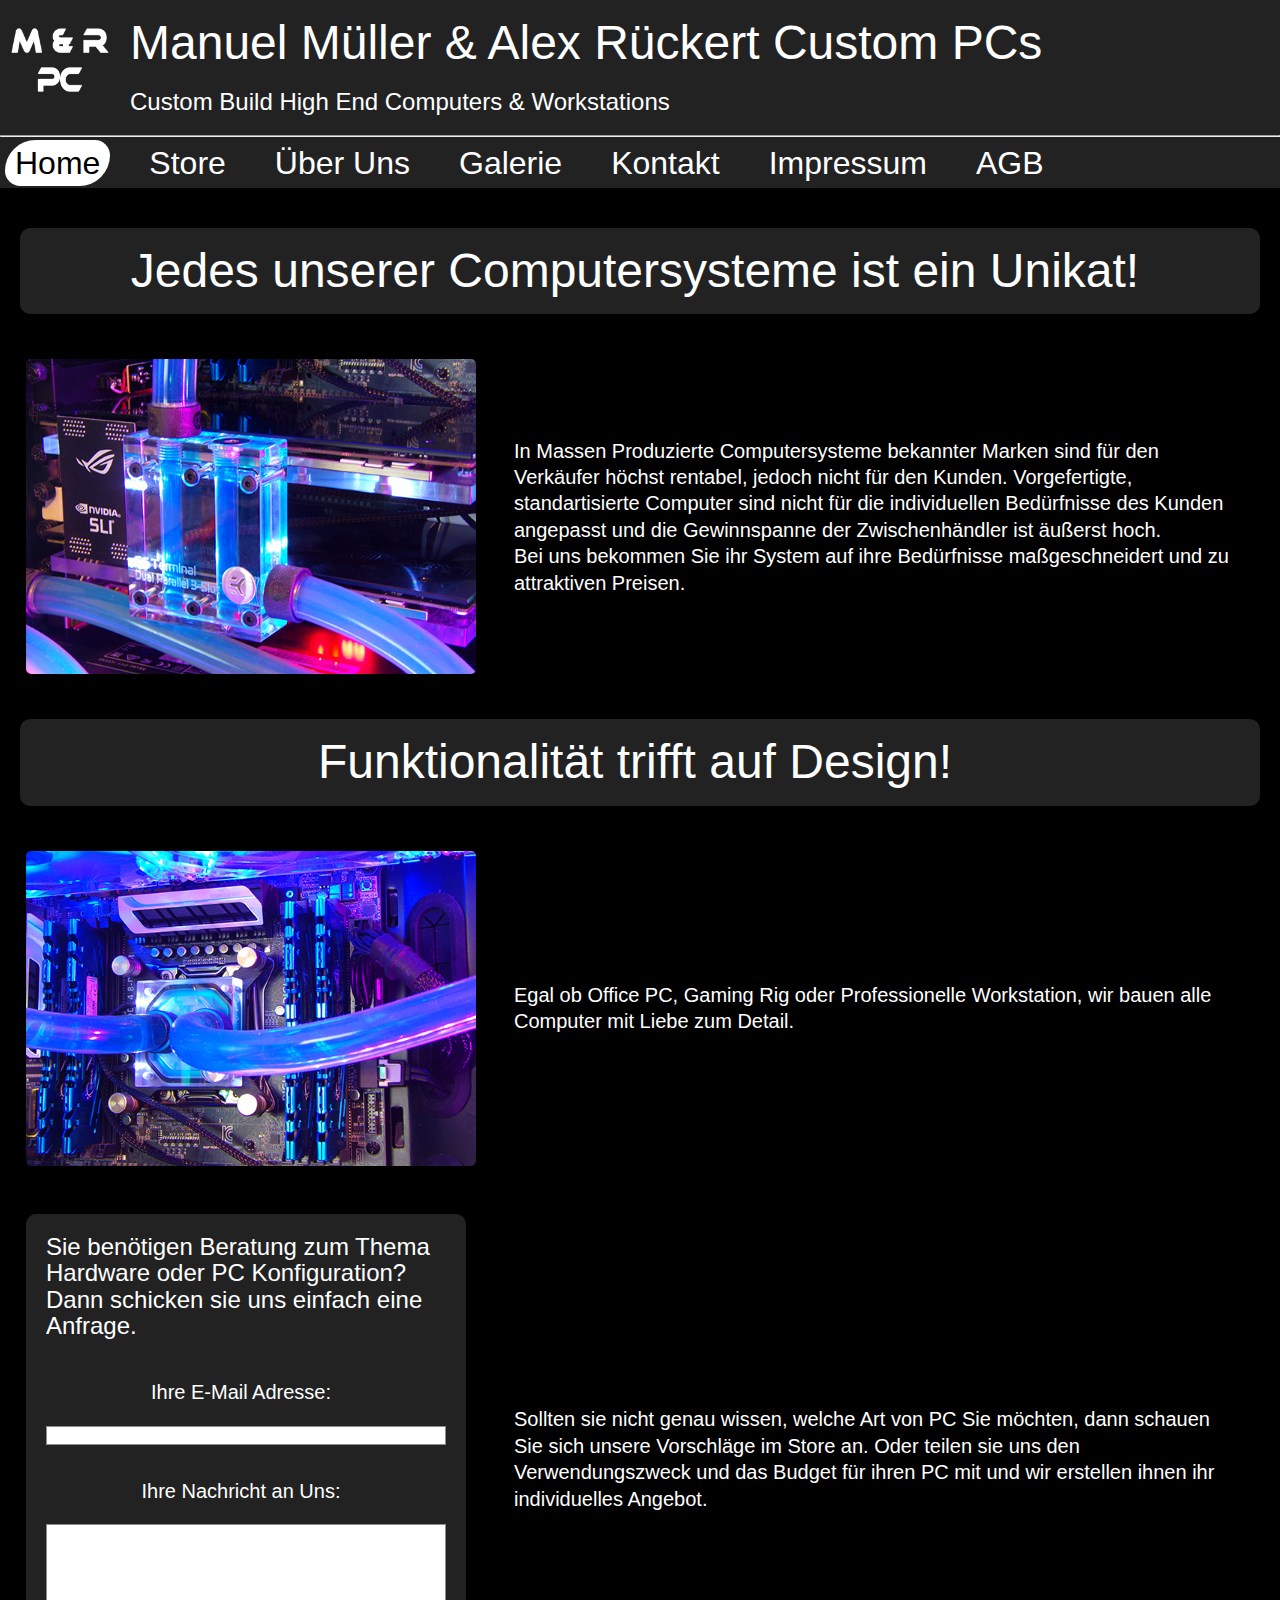
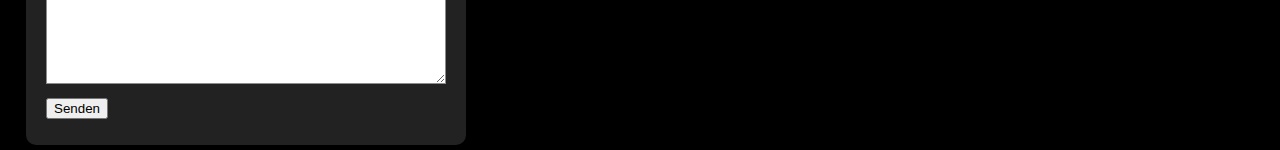
<file: index.html>
<!DOCTYPE HTML PUBLIC "-//W3C//DTD HTML 4.01 Transitional//EN">

<html>

<!-- STARTSEITE -->
	
	<head>
		<link rel="canonical" href="http://www.mrpcs.de/index.html" />
		<title>MR PCs</title>
		
		<!-- Smartphone Optimierung -->
		<meta name="viewport" content="width=device-width, initial-scale=1.0" />
		
		<meta name="description" content="Wir bauen PCs nach Wunsch!">
		<meta name="keywords" content="Custom PC, Wasserkühlung, Computer, Gaming, PC, Performance, 
		MR, Design, preiswert, günstig, Leistung, Workstation">
		<meta http-equiv="language" content="de" />
		<meta http-equiv="Content-Type" content="text/html; charset=UTF-8">
		<meta name="author" content="Manuel Müller, Alex Rückert">
		<link rel="shortcut icon" type="image/x-icon" href="Bilder/M&R Logo.png" />
		<link rel="stylesheet" type="text/css" href="Style/Style.css"/>
	
	</head>
	
	<body>
		<div class="header">
			<div>
			<img class="bildlinks" src="Bilder/M&R white.png" alt="M&R Logo">
			<!-- h1 Überschrift 1 -->
				<div style="padding-left: 130px;">
				<h1 style="padding-top: 30px; white-space: nowrap;">Manuel Müller & Alex Rückert Custom PCs</h1>
				<!-- h2 Überschrift 2 -->
				<h2 style="white-space: nowrap;">Custom Build High End Computers & Workstations</h2>
				</div>
				<hr/>
			</div>
		<!-- Menüleiste -->
			<div class="menueleiste">
			<a href="index.html" class="class1">Home</a>
			<a href="Store.html" class="class2">Store</a>
			<a href="UeberUns.html" class="class2">Über Uns</a>
			<a href="Galerie.html" class="class2">Galerie</a>
			<a href="Kontakt.html" class="class2">Kontakt</a>
			<a href="Impressum.html" class="class2">Impressum</a>
			<a href="AGB.html" class="class2">AGB</a>
			</div>
		</div>
		
		<div style="background-color: #222222; padding: 20px; border-radius: 10px; 
					width: 1200px; margin-top: 40px; margin-left: auto; margin-right: auto;">
		<p class="fheader">Jedes unserer Computersysteme ist ein Unikat!</p>
		</div>
		
		<table class="mittigIndex">
		<tr>
			<td>
			<img class="bildmittextRechts" src="Bilder/GPUsManu.png" alt="GPUsManu">
			</td>
			<td>
			<div style="width: 750px;">
			<p class="left">In Massen Produzierte Computersysteme bekannter Marken sind für den Verkäufer höchst rentabel,
			jedoch nicht für den Kunden. Vorgefertigte, standartisierte Computer sind nicht für die individuellen Bedürfnisse des Kunden
			angepasst und die Gewinnspanne der Zwischenhändler ist äußerst hoch.</br>Bei uns bekommen Sie ihr System
			auf ihre Bedürfnisse maßgeschneidert und zu attraktiven Preisen.</p>
			<p class="left"></p>
			</div>
			</td>
		</tr>
		</table>
		
		<div style="background-color: #222222; padding: 20px; border-radius: 10px; 
					width: 1200px; margin-top: 40px; margin-left: auto; margin-right: auto;">
		<p class="fheader">Funktionalität trifft auf Design!</p>
		</div>
		<p class="fheader"></p>
			
		<table class="mittigIndex">
		<tr>
			<td>
			<img class="bildmittextRechts" src="Bilder/CPUManu.png" alt="CPUManu">
			</td>
			<td>
			<div style="width: 750px;">
			<p class="left">Egal ob Office PC, Gaming Rig oder Professionelle Workstation, 
			wir bauen alle Computer mit Liebe zum Detail.</p>
			</div>
			</td>
		</tr>
		<tr>
			<td>
			<div style=" background-color: #222222; border-radius: 10px; width: 400px; padding-left: 20px; 
			padding-right: 20px; padding-bottom: 10px; margin-top: 40px; margin-left: 0px;">
	<form action="http://www.formular-chef.de/fc.cgi" method="post" enctype="multipart/form-data">
	<input type="hidden" name="empfaenger" value="info.mrpcs@gmail.com"/>

	<!-- Wir definieren einen festen Betreff: -->
	<input type="hidden" name="betreff" value="Kundenanfrage">
	<!-- Der URL zum Antwortseiten-Template: -->
	<h2 style="text-align: left; padding-top: 20px; padding-bottom: 20px;">Sie benötigen Beratung zum Thema Hardware oder PC Konfiguration? Dann schicken sie uns einfach eine Anfrage.</h2>
	<div>
	<p>Ihre E-Mail Adresse:</p>
	<input style="width: 400px; border: 1px solid #8c8c8c; margin-bottom: 1em;" id="absender" name="absender" type="email">
	</div>
	<div>
	<p>Ihre Nachricht an Uns:</p>
	<textarea style="width: 400px; border: 1px solid #8c8c8c; margin-bottom: 1em; height: 12em;" name="text" rows="4" cols="30"></textarea>
	<input type="submit" value="Senden">
	</form>
	</div>
	</div>
		</td>
		<td>
		<div style="width: 750px;">
			<p class="left">Sollten sie nicht genau wissen, welche Art von PC Sie möchten, dann schauen Sie sich unsere Vorschläge im Store an. 
			Oder teilen sie uns den Verwendungszweck und das Budget für ihren PC mit und wir erstellen ihnen ihr individuelles Angebot.</p>
			</div>
		</td>
	</tr>
	</table>
	</body>



</html>
</file>
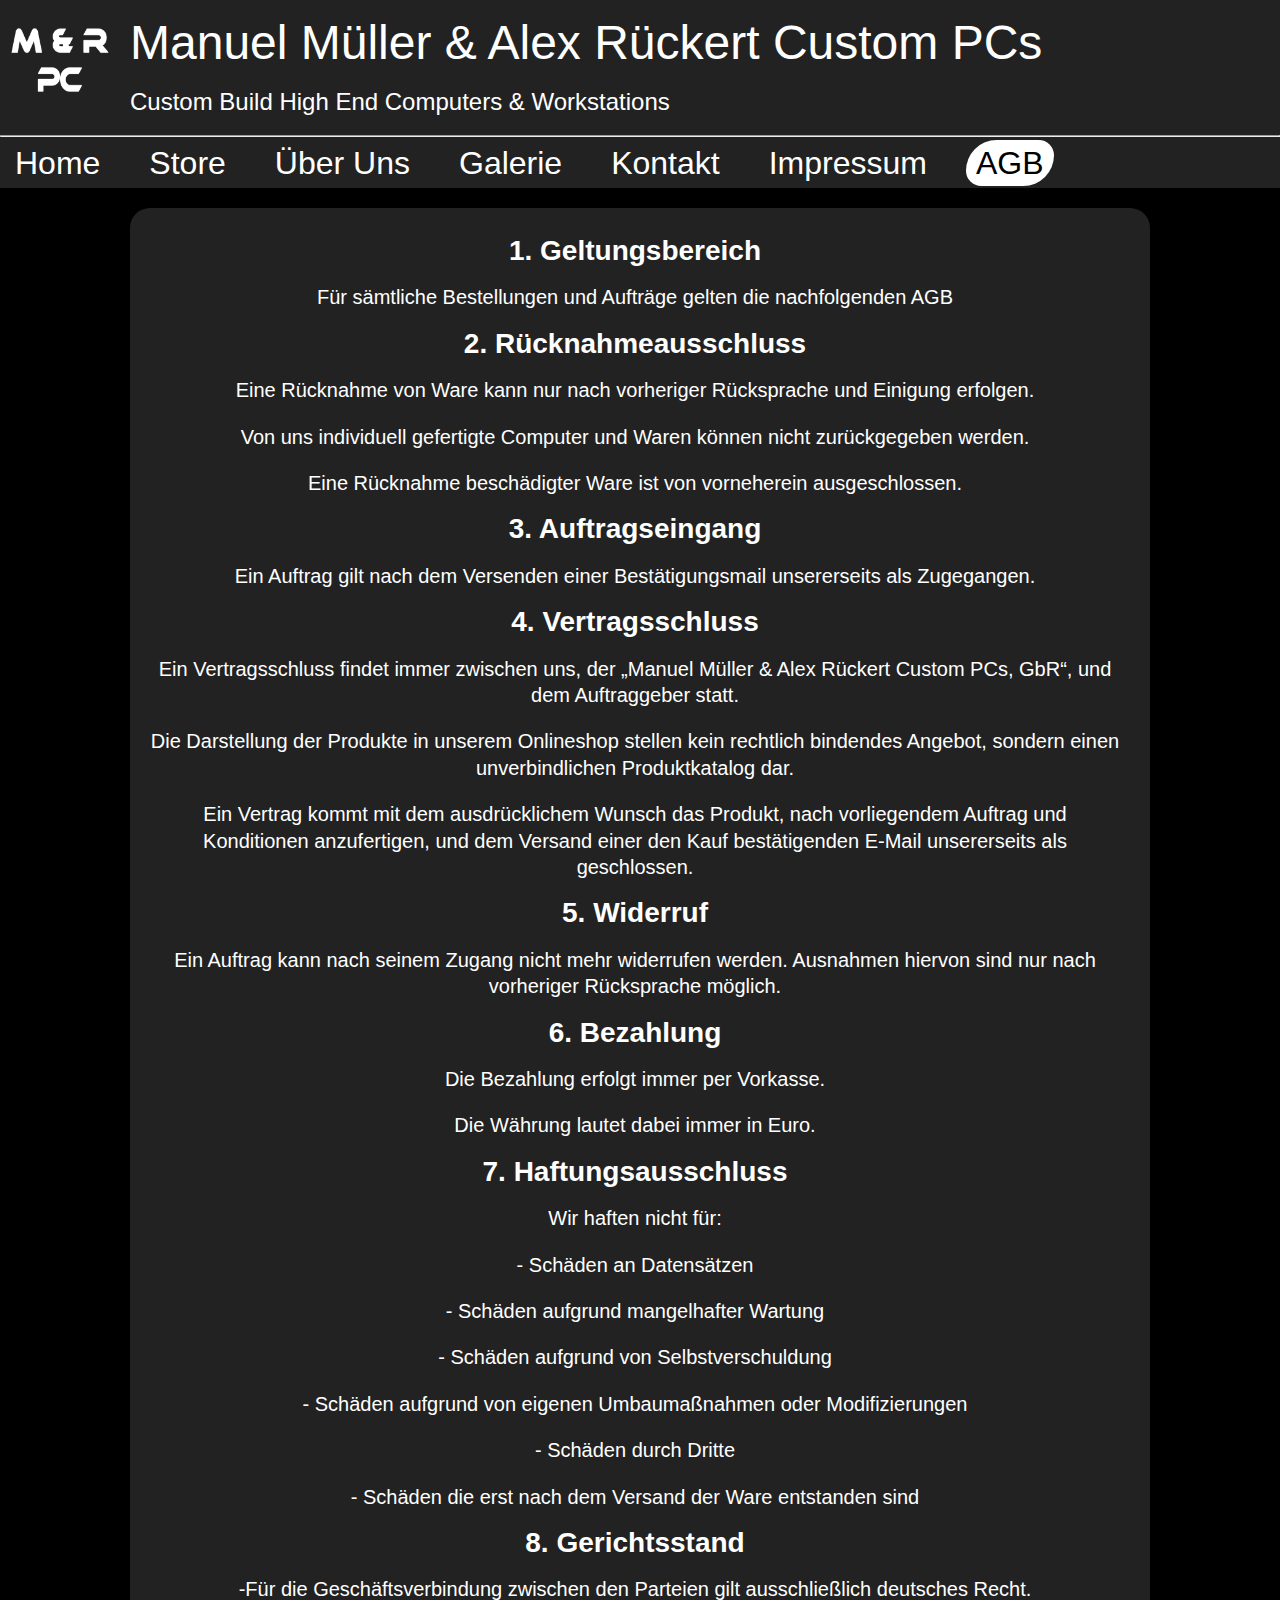
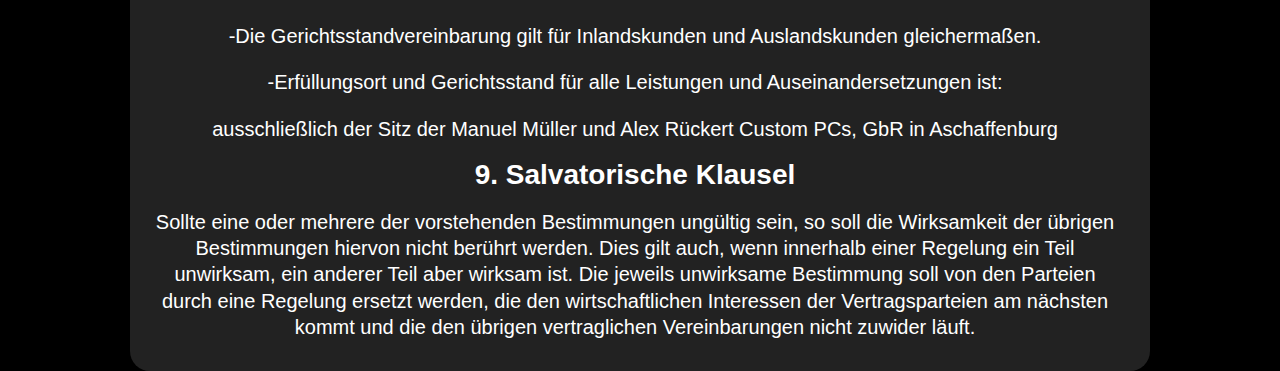
<file: AGB.html>
<!DOCTYPE HTML PUBLIC "-//W3C//DTD HTML 4.01 Transitional//EN">

<html>
	
	<head>
		<link rel="canonical" href="http://www.mrpcs.de/index.html" />
		<title>MR PCs</title>
		<meta name="description" content="Wir bauen PCs nach Wunsch!">
		<meta name="keywords" content="Custom PC, Wasserkühlung, Computer, Gaming, PC, Performance, 
		MR, Design, preiswert, günstig, Leistung, Workstation">
		<meta http-equiv="language" content="de" />
		<meta http-equiv="Content-Type" content="text/html; charset=UTF-8">
		<meta name="author" content="Manuel Müller, Alex Rückert">
		<link rel="shortcut icon" type="image/x-icon" href="Bilder/M&R Logo.png" />
		<link rel="stylesheet" type="text/css" href="Style/Style.css"/>
	
	</head>
	
	<body>
		<div class="header">
			<div>
			<img class="bildlinks" src="Bilder/M&R white.png" alt="M&R Logo">
			<!-- h1 Überschrift 1 -->
				<div style="padding-left: 130px;">
				<h1 style="padding-top: 30px; white-space: nowrap;">Manuel Müller & Alex Rückert Custom PCs</h1>
				<!-- h2 Überschrift 2 -->
				<h2 style="white-space: nowrap;">Custom Build High End Computers & Workstations</h2>
				</div>
				<hr/>
			</div>
		<!-- Menüleiste -->
			<div class="menueleiste">
			<a href="index.html" class="class2">Home</a>
			<a href="Store.html" class="class2">Store</a>
			<a href="UeberUns.html" class="class2">Über Uns</a>
			<a href="Galerie.html" class="class2">Galerie</a>
			<a href="Kontakt.html" class="class2">Kontakt</a>
			<a href="Impressum.html" class="class2">Impressum</a>
			<a href="AGB.html" class="class1">AGB</a>
			</div>
		</div>
		
		<div style="width: 1000px; margin-left: auto; margin-right: auto; 
					background-color: #222222; padding: 10px; margin-top: 20px; border-radius: 20px;">
		<p class="fett">1. Geltungsbereich</p>
		<p>Für sämtliche Bestellungen und Aufträge gelten die nachfolgenden AGB</p>
		<p class="fett">2. Rücknahmeausschluss</p>
		<p>Eine Rücknahme von Ware kann nur nach vorheriger Rücksprache und Einigung erfolgen.</p>
		<p>Von uns individuell gefertigte Computer und Waren können nicht zurückgegeben werden.</p>
		<p>Eine Rücknahme beschädigter Ware ist von vorneherein ausgeschlossen.</p>
		<p class="fett">3. Auftragseingang</p>
		<p>Ein Auftrag gilt nach dem Versenden einer Bestätigungsmail unsererseits als Zugegangen.</p>
		<p class="fett">4. Vertragsschluss</p>
		<p>Ein Vertragsschluss findet immer zwischen uns, der „Manuel Müller & Alex Rückert Custom PCs, GbR“, und dem Auftraggeber statt.</p>
		<p>Die Darstellung der Produkte in unserem Onlineshop stellen kein rechtlich bindendes Angebot, sondern einen unverbindlichen Produktkatalog dar.</p>
		<p>Ein Vertrag kommt mit dem ausdrücklichem Wunsch das Produkt, nach vorliegendem Auftrag und Konditionen anzufertigen, und dem Versand einer den Kauf bestätigenden E-Mail unsererseits als geschlossen.</p>
		<p class="fett">5. Widerruf</p>
		<p>Ein Auftrag kann nach seinem Zugang nicht mehr widerrufen werden. Ausnahmen hiervon sind nur nach vorheriger Rücksprache möglich.</p>
		<p class="fett">6. Bezahlung</p>
		<p>Die Bezahlung erfolgt immer per Vorkasse.</p>
		<p>Die Währung lautet dabei immer in Euro.</p>
		<p class="fett">7. Haftungsausschluss</p>
		<p>Wir haften nicht für:</p>
		<p>- Schäden an Datensätzen</p>
		<p>- Schäden aufgrund mangelhafter Wartung</p>
		<p>- Schäden aufgrund von Selbstverschuldung</p>
		<p>- Schäden aufgrund von eigenen Umbaumaßnahmen oder Modifizierungen</p>
		<p>- Schäden durch Dritte</p>
		<p>- Schäden die erst nach dem Versand der Ware entstanden sind</p>
		<p class="fett">8. Gerichtsstand</p>
		<p>-Für die Geschäftsverbindung zwischen den Parteien gilt ausschließlich deutsches Recht.</p>
		<p>-Die Gerichtsstandvereinbarung gilt für Inlandskunden und Auslandskunden gleichermaßen.</p>
		<p>-Erfüllungsort und Gerichtsstand für alle Leistungen und Auseinandersetzungen ist:</p>
		<p>ausschließlich der Sitz der Manuel Müller und Alex Rückert Custom PCs, GbR in Aschaffenburg</p> 
		<p class="fett">9. Salvatorische Klausel</p>
		<p>	Sollte eine oder mehrere der vorstehenden Bestimmungen ungültig sein, so soll die Wirksamkeit 
			der übrigen Bestimmungen hiervon nicht berührt werden. Dies gilt auch, wenn innerhalb 
			einer Regelung ein Teil unwirksam, ein anderer Teil aber wirksam ist. Die jeweils 
			unwirksame Bestimmung soll von den Parteien durch eine Regelung ersetzt werden, die 
			den wirtschaftlichen Interessen der Vertragsparteien am nächsten kommt und die den 
			übrigen vertraglichen Vereinbarungen nicht zuwider läuft.</p>
			
		</div>
	</body>



</html>
</file>
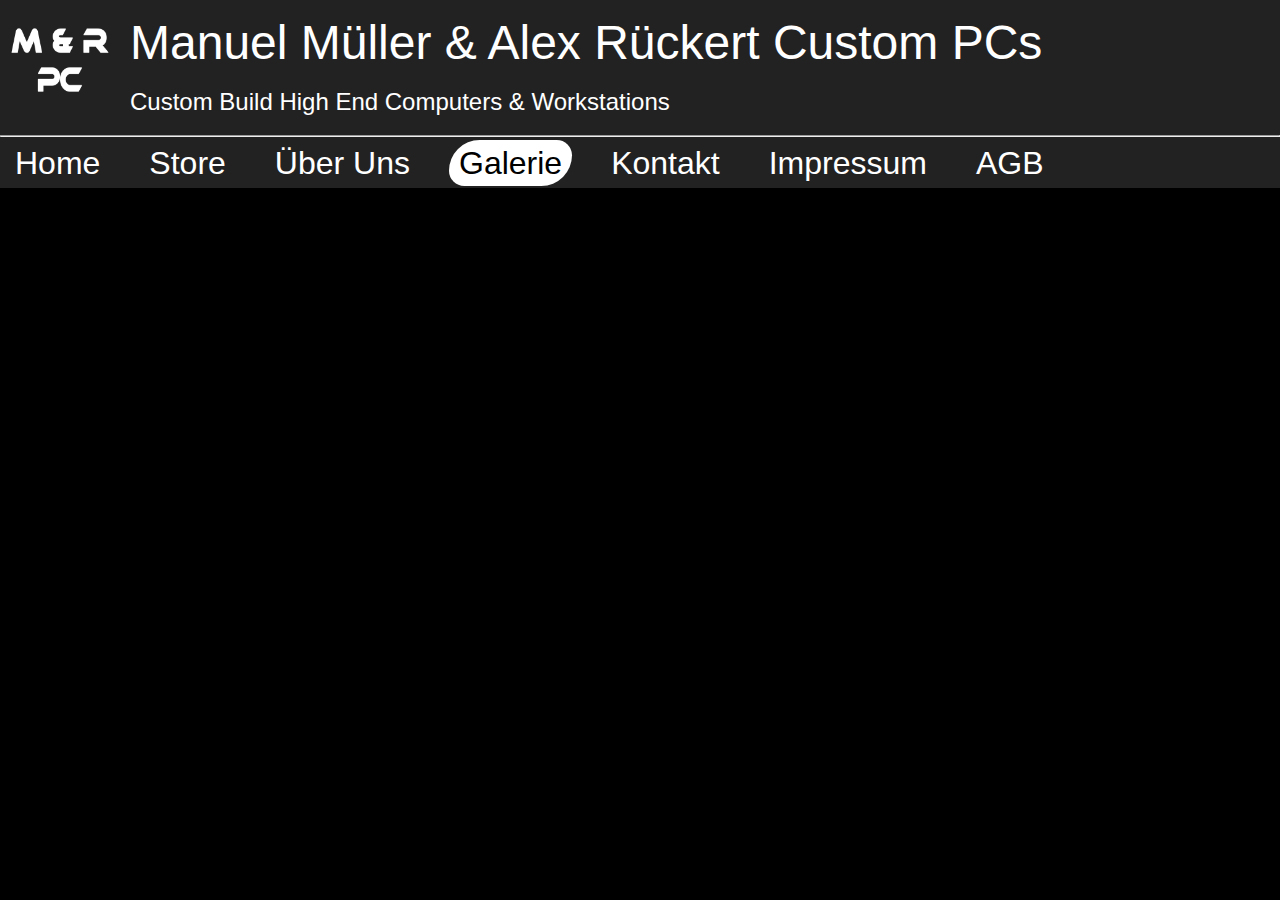
<file: Galerie.html>
<!DOCTYPE HTML PUBLIC "-//W3C//DTD HTML 4.01 Transitional//EN">

<html>
	
	<head>
		<link rel="canonical" href="http://www.mrpcs.de/index.html" />
		<title>MR PCs</title>
		<meta name="description" content="Wir bauen PCs nach Wunsch!">
		<meta name="keywords" content="Custom PC, Wasserkühlung, Computer, Gaming, PC, Performance, 
		MR, Design, preiswert, günstig, Leistung, Workstation">
		<meta http-equiv="language" content="de" />
		<meta http-equiv="Content-Type" content="text/html; charset=UTF-8">
		<meta name="author" content="Manuel Müller, Alex Rückert">
		<link rel="shortcut icon" type="image/x-icon" href="Bilder/M&R Logo.png" />
		<link rel="stylesheet" type="text/css" href="Style/Style.css"/>
	
	</head>
	
	<body>
		<div class="header">
			<div>
			<img class="bildlinks" src="Bilder/M&R white.png" alt="M&R Logo">
			<!-- h1 Überschrift 1 -->
				<div style="padding-left: 130px;">
				<h1 style="padding-top: 30px; white-space: nowrap;">Manuel Müller & Alex Rückert Custom PCs</h1>
				<!-- h2 Überschrift 2 -->
				<h2 style="white-space: nowrap;">Custom Build High End Computers & Workstations</h2>
				</div>
				<hr/>
			</div>
		<!-- Menüleiste -->
			<div class="menueleiste">
			<a href="index.html" class="class2">Home</a>
			<a href="Store.html" class="class2">Store</a>
			<a href="UeberUns.html" class="class2">Über Uns</a>
			<a href="Galerie.html" class="class1">Galerie</a>
			<a href="Kontakt.html" class="class2">Kontakt</a>
			<a href="Impressum.html" class="class2">Impressum</a>
			<a href="AGB.html" class="class2">AGB</a>
			</div>
		</div>
	</body>
</html>
</file>
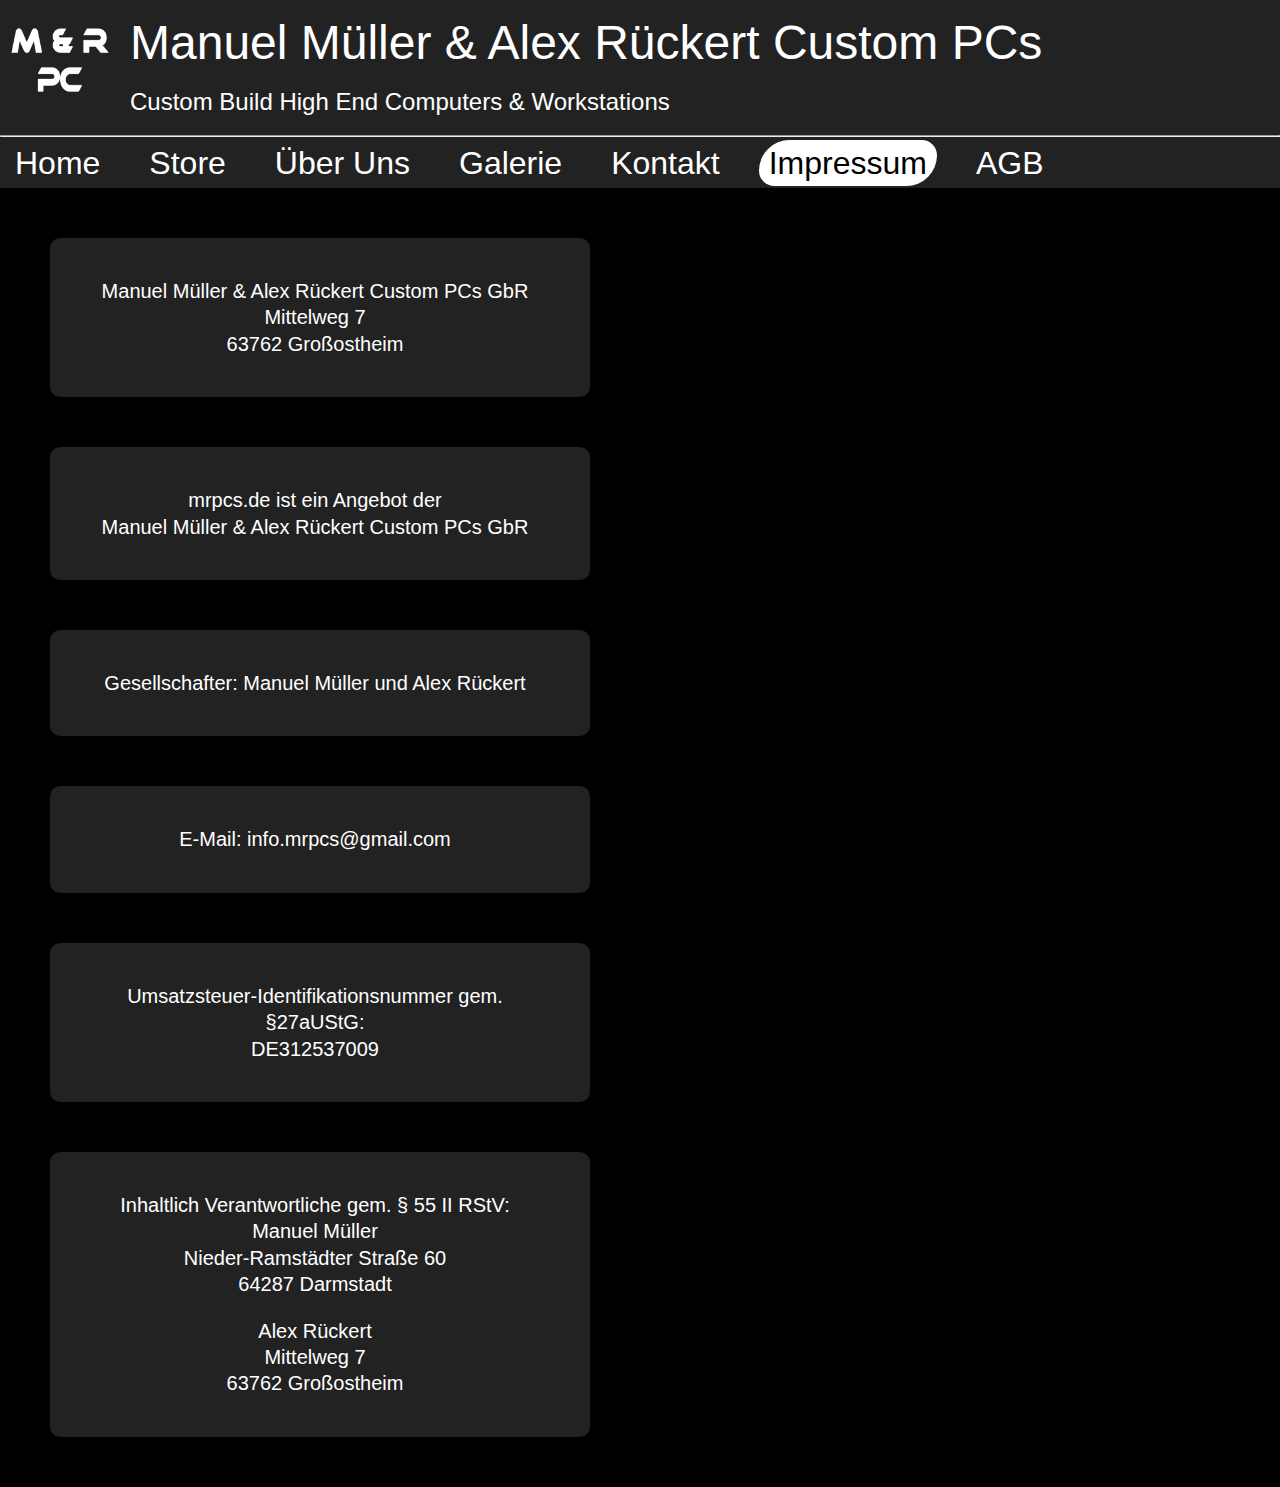
<file: Impressum.html>
<!DOCTYPE HTML PUBLIC "-//W3C//DTD HTML 4.01 Transitional//EN">

<html>
	
	<head>
		<link rel="canonical" href="http://www.mrpcs.de/index.html" />
		<title>MR PCs</title>
		<meta name="description" content="Wir bauen PCs nach Wunsch!">
		<meta name="keywords" content="Custom PC, Wasserkühlung, Computer, Gaming, PC, Performance, 
		MR, Design, preiswert, günstig, Leistung, Workstation">
		<meta http-equiv="language" content="de" />
		<meta http-equiv="Content-Type" content="text/html; charset=UTF-8">
		<meta name="author" content="Manuel Müller, Alex Rückert">
		<link rel="shortcut icon" type="image/x-icon" href="Bilder/M&R Logo.png" />
		<link rel="stylesheet" type="text/css" href="Style/Style.css"/>
	
	</head>
	
	<body>
		<div class="header">
			<div>
			<img class="bildlinks" src="Bilder/M&R white.png" alt="M&R Logo">
			<!-- h1 Überschrift 1 -->
				<div style="padding-left: 130px;">
				<h1 style="padding-top: 30px; white-space: nowrap;">Manuel Müller & Alex Rückert Custom PCs</h1>
				<!-- h2 Überschrift 2 -->
				<h2 style="white-space: nowrap;">Custom Build High End Computers & Workstations</h2>
				</div>
				<hr/>
			</div>
		<!-- Menüleiste -->
			<div class="menueleiste">
			<a href="index.html" class="class2">Home</a>
			<a href="Store.html" class="class2">Store</a>
			<a href="UeberUns.html" class="class2">Über Uns</a>
			<a href="Galerie.html" class="class2">Galerie</a>
			<a href="Kontakt.html" class="class2">Kontakt</a>
			<a href="Impressum.html" class="class1">Impressum</a>
			<a href="AGB.html" class="class2">AGB</a>
			</div>
		</div>
		
		<div class="impressum">
		<p>Manuel Müller & Alex Rückert Custom PCs GbR<br>Mittelweg 7<br>63762 Großostheim</p>
		</div>
		
		<div class="impressum">
		<p>mrpcs.de ist ein Angebot der<br>Manuel Müller & Alex Rückert Custom PCs GbR</p>
		</div>
		
		<div class="impressum">
		<p>Gesellschafter: Manuel Müller und Alex Rückert</p>
		</div>
		
		<div class="impressum">
		<p>E-Mail: info.mrpcs@gmail.com</p>
		</div>
		
		<div class="impressum">
		<p>Umsatzsteuer-Identifikationsnummer gem. §27aUStG:<br>DE312537009</p>
		</div>
		
		<div class="impressum">
		<p>Inhaltlich Verantwortliche gem. § 55 II RStV:<br>Manuel Müller<br>Nieder-Ramstädter Straße 60<br>64287 Darmstadt</p>
		<p>Alex Rückert<br>Mittelweg 7<br>63762 Großostheim</p>
		</div>
	</body>
</html>
</file>
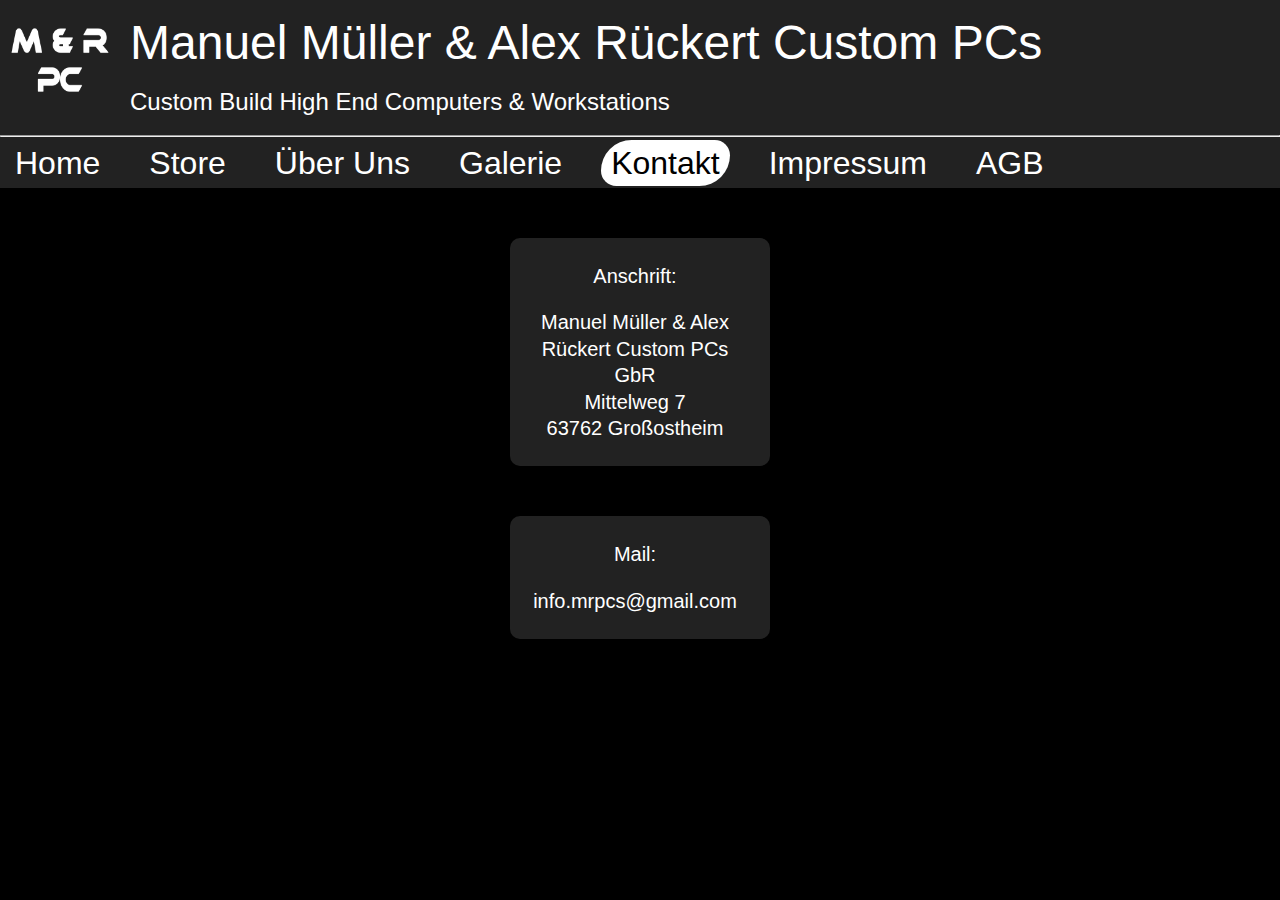
<file: Kontakt.html>
<!DOCTYPE HTML PUBLIC "-//W3C//DTD HTML 4.01 Transitional//EN">

<html>
	
	<head>
		<link rel="canonical" href="http://www.mrpcs.de/index.html" />
		<title>MR PCs</title>
		<meta name="description" content="Wir bauen PCs nach Wunsch!">
		<meta name="keywords" content="Custom PC, Wasserkühlung, Computer, Gaming, PC, Performance, 
		MR, Design, preiswert, günstig, Leistung, Workstation">
		<meta http-equiv="language" content="de" />
		<meta http-equiv="Content-Type" content="text/html; charset=UTF-8">
		<meta name="author" content="Manuel Müller, Alex Rückert">
		<link rel="shortcut icon" type="image/x-icon" href="Bilder/M&R Logo.png" />
		<link rel="stylesheet" type="text/css" href="Style/Style.css"/>
	
	</head>
	
	<body>
		<div class="header">
			<div>
			<img class="bildlinks" src="Bilder/M&R white.png" alt="M&R Logo">
			<!-- h1 Überschrift 1 -->
				<div style="padding-left: 130px;">
				<h1 style="padding-top: 30px; white-space: nowrap;">Manuel Müller & Alex Rückert Custom PCs</h1>
				<!-- h2 Überschrift 2 -->
				<h2 style="white-space: nowrap;">Custom Build High End Computers & Workstations</h2>
				</div>
				<hr/>
			</div>
		<!-- Menüleiste -->
			<div class="menueleiste">
			<a href="index.html" class="class2">Home</a>
			<a href="Store.html" class="class2">Store</a>
			<a href="UeberUns.html" class="class2">Über Uns</a>
			<a href="Galerie.html" class="class2">Galerie</a>
			<a href="Kontakt.html" class="class1">Kontakt</a>
			<a href="Impressum.html" class="class2">Impressum</a>
			<a href="AGB.html" class="class2">AGB</a>
			</div>
		</div>
		
		<div class="pcOffer" style="margin-left: auto; margin-right: auto;">
		<p>Anschrift:</p>
		<p>Manuel Müller & Alex Rückert Custom PCs GbR<br>Mittelweg 7<br>63762 Großostheim</p>
		</div>
		
		<div class="pcOffer" style="margin-left: auto; margin-right: auto;">
		<p>Mail:</p>
		<p>info.mrpcs@gmail.com</p>
		</div>
		
	</body>
</html>
</file>
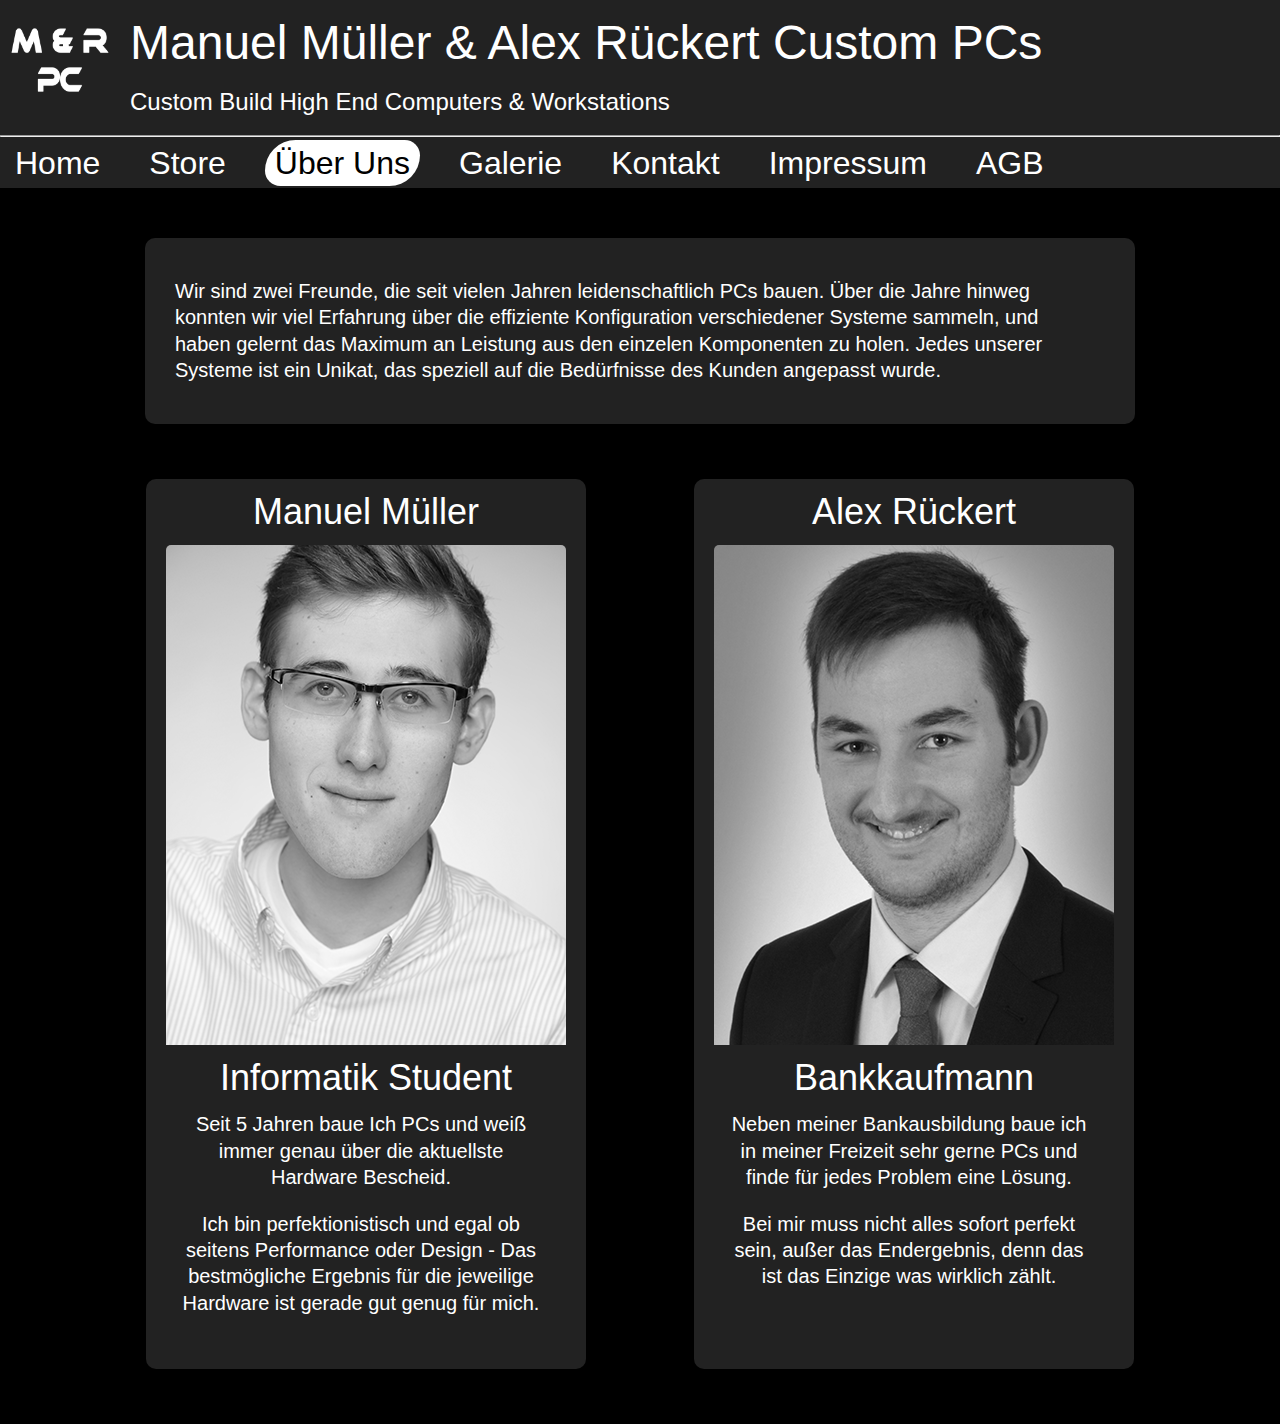
<file: UeberUns.html>
<!DOCTYPE HTML PUBLIC "-//W3C//DTD HTML 4.01 Transitional//EN">

<html>
	
	<head>
		<link rel="canonical" href="http://www.mrpcs.de/index.html" />
		<title>MR PCs</title>
		<meta name="description" content="Wir bauen PCs nach Wunsch!">
		<meta name="keywords" content="Custom PC, Wasserkühlung, Computer, Gaming, PC, Performance, 
		MR, Design, preiswert, günstig, Leistung, Workstation">
		<meta http-equiv="language" content="de" />
		<meta http-equiv="Content-Type" content="text/html; charset=UTF-8">
		<meta name="author" content="Manuel Müller, Alex Rückert">
		<link rel="shortcut icon" type="image/x-icon" href="Bilder/M&R Logo.png" />
		<link rel="stylesheet" type="text/css" href="Style/Style.css"/>
	
	</head>
	
	<body>
		<div class="header">
			<div>
			<img class="bildlinks" src="Bilder/M&R white.png" alt="M&R Logo">
			<!-- h1 Überschrift 1 -->
				<div style="padding-left: 130px;">
				<h1 style="padding-top: 30px; white-space: nowrap;">Manuel Müller & Alex Rückert Custom PCs</h1>
				<!-- h2 Überschrift 2 -->
				<h2 style="white-space: nowrap;">Custom Build High End Computers & Workstations</h2>
				</div>
				<hr/>
			</div>
		<!-- Menüleiste -->
			<div class="menueleiste">
			<a href="index.html" class="class2">Home</a>
			<a href="Store.html" class="class2">Store</a>
			<a href="UeberUns.html" class="class1">Über Uns</a>
			<a href="Galerie.html" class="class2">Galerie</a>
			<a href="Kontakt.html" class="class2">Kontakt</a>
			<a href="Impressum.html" class="class2">Impressum</a>
			<a href="AGB.html" class="class2">AGB</a>
			</div>
		</div>
		
		<div class="einleitung">
		<p class="left">Wir sind zwei Freunde, die seit vielen Jahren leidenschaftlich PCs bauen.
		Über die Jahre hinweg konnten wir viel Erfahrung über die effiziente Konfiguration 
		verschiedener Systeme sammeln, und haben gelernt das Maximum an Leistung aus den einzelen
		Komponenten zu holen. Jedes unserer Systeme ist ein Unikat, das speziell auf die Bedürfnisse
		des Kunden angepasst wurde.</p>
		</div>
		
		<table class="mittig">
		<tr>
			<td>
			<div class="person">
			<p class="personTitel">Manuel Müller</p>
			<img src="Bilder/Manuel.png" alt="Manuel Müller" style="border-radius: 5px; padding-bottom: 20px;">
			<p class="personTitel">Informatik Student</p>
			<p>Seit 5 Jahren baue Ich PCs und weiß immer genau über die aktuellste Hardware Bescheid.</p>
			<p>Ich bin perfektionistisch und egal ob seitens Performance oder Design - Das bestmögliche Ergebnis für die jeweilige Hardware ist gerade gut genug für mich.</p>
			</div>
			</td>
			
			<td>
			<div class="person">
			<p class="personTitel">Alex Rückert</p>
			<img src="Bilder/Alex.png" alt="Alex Rückert" style="border-radius: 5px; padding-bottom: 20px;">
			<p class="personTitel">Bankkaufmann</p>
			<p>Neben meiner Bankausbildung baue ich in meiner Freizeit sehr gerne PCs und finde für jedes Problem eine Lösung.</p>
			<p>Bei mir muss nicht alles sofort perfekt sein, außer das Endergebnis, denn das ist das Einzige was wirklich zählt.</p>
			</div>
			</td>
		</tr>
		</table>
	</body>
</html>
</file>
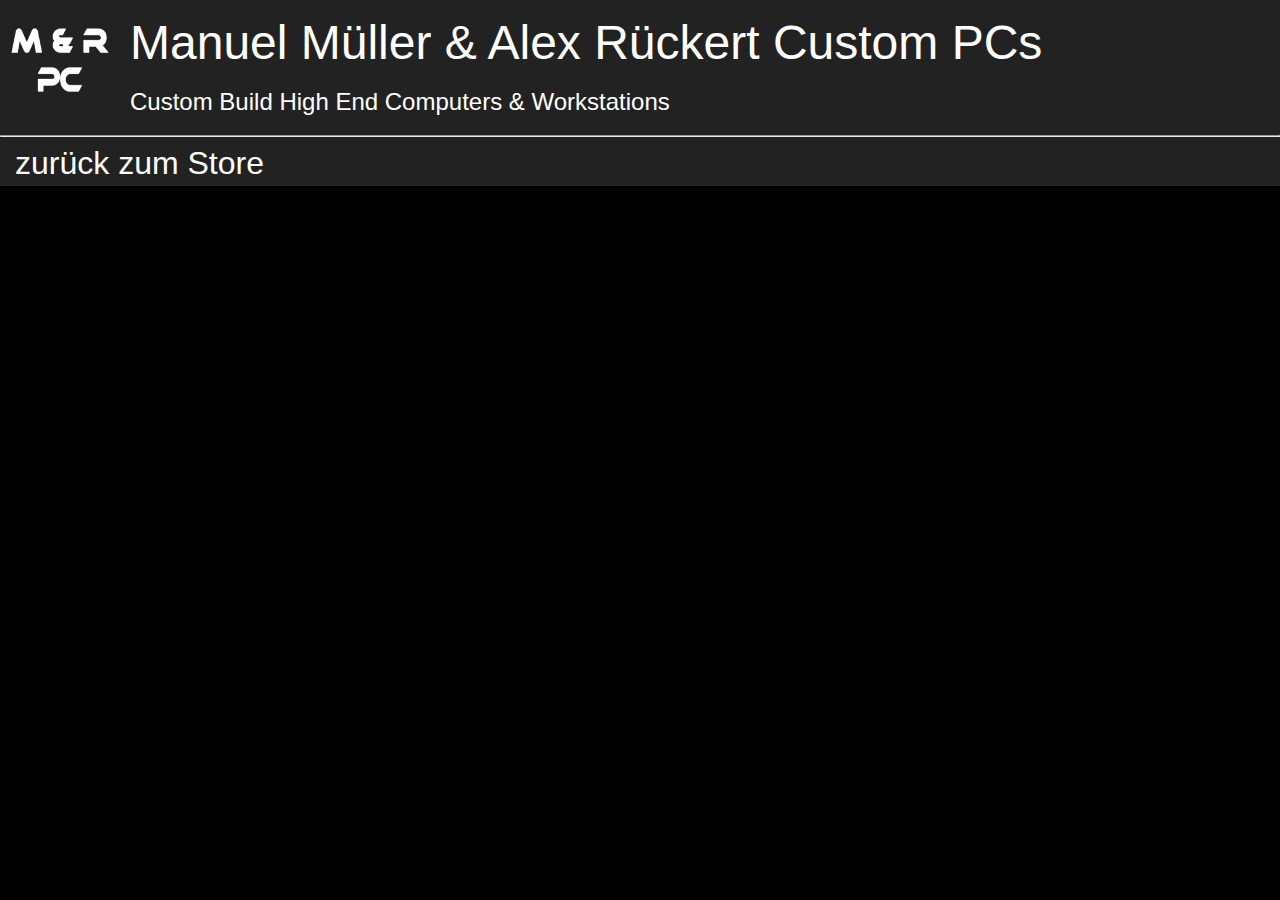
<file: Store/CasualGamer.html>
<!DOCTYPE HTML PUBLIC "-//W3C//DTD HTML 4.01 Transitional//EN">

<html>

<!-- STARTSEITE -->
	
	<head>
		<link rel="canonical" href="http://www.mrpcs.de/index.html" />
		<title>MR PCs</title>
		<meta name="description" content="Wir bauen PCs nach Wunsch!">
		<meta name="keywords" content="Custom PC, Wasserkühlung, Computer, Gaming, PC, Performance, 
		MR, Design, preiswert, günstig, Leistung, Workstation">
		<meta http-equiv="language" content="de" />
		<meta http-equiv="Content-Type" content="text/html; charset=UTF-8">
		<meta name="author" content="Manuel Müller, Alex Rückert">
		<link rel="shortcut icon" type="image/x-icon" href="../Bilder/M&R Logo.png" />
		<link rel="stylesheet" type="text/css" href="../Style/Style.css"/>
	
	</head>
	
	<body>
		<div class="header">
			<div>
			<img class="bildlinks" src="../Bilder/M&R white.png" alt="M&R Logo">
			<!-- h1 Überschrift 1 -->
				<div style="padding-left: 130px;">
				<h1 style="padding-top: 30px; white-space: nowrap;">Manuel Müller & Alex Rückert Custom PCs</h1>
				<!-- h2 Überschrift 2 -->
				<h2 style="white-space: nowrap;">Custom Build High End Computers & Workstations</h2>
				</div>
				<hr/>
			</div>
		<!-- Menüleiste -->
			<div class="menueleiste">
			<a href="../Store.html" class="class2">zurück zum Store</a>
			</div>
		</div>
</file>
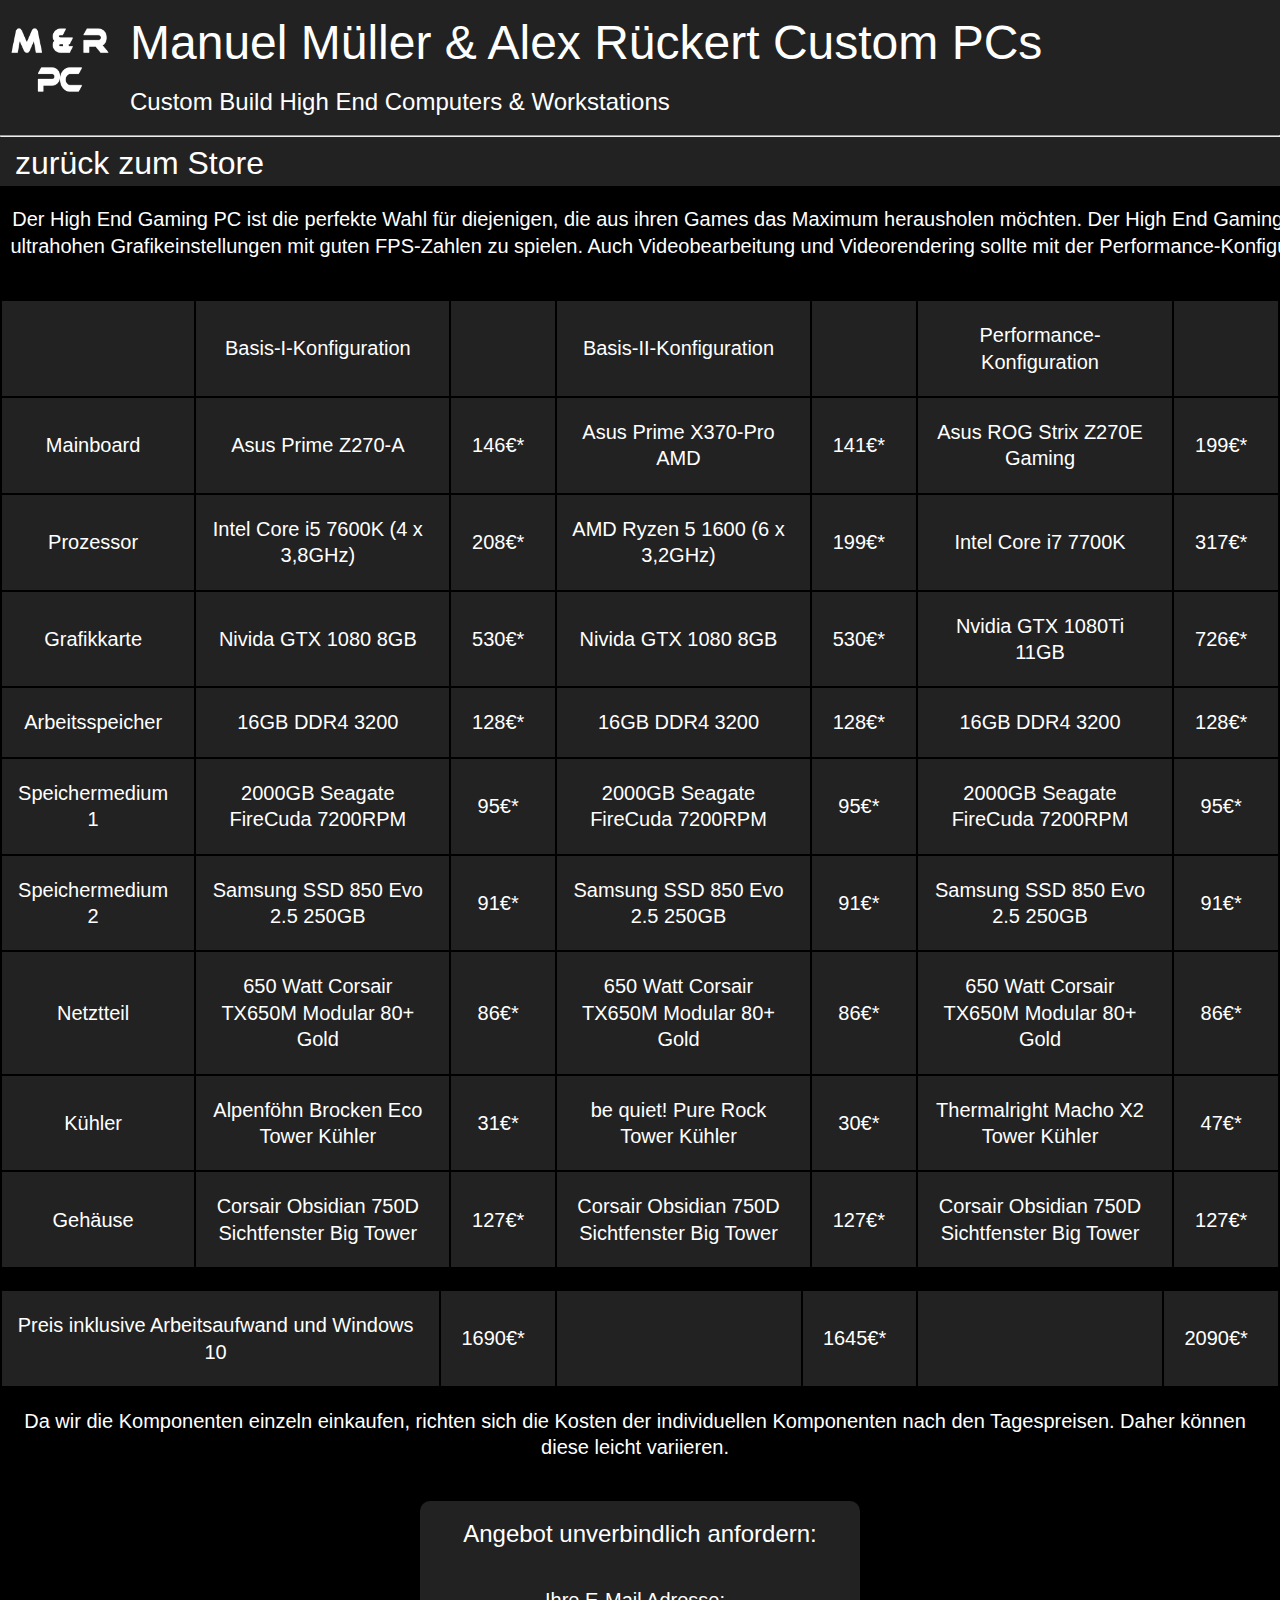
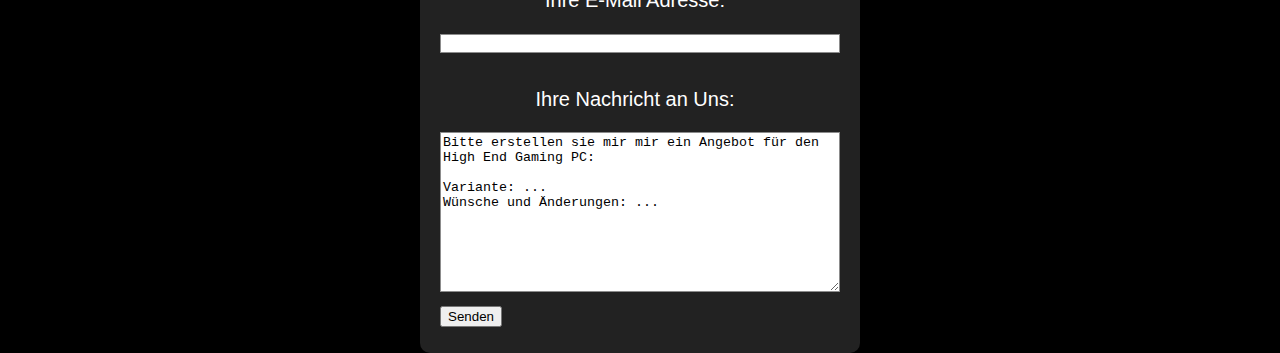
<file: Store/HighEndGamer.html>
<!DOCTYPE HTML PUBLIC "-//W3C//DTD HTML 4.01 Transitional//EN">

<html>

<!-- STARTSEITE -->
	
	<head>
		<link rel="canonical" href="http://www.mrpcs.de/index.html" />
		<title>MR PCs</title>
		<meta name="description" content="Wir bauen PCs nach Wunsch!">
		<meta name="keywords" content="Custom PC, Wasserkühlung, Computer, Gaming, PC, Performance, 
		MR, Design, preiswert, günstig, Leistung, Workstation">
		<meta http-equiv="language" content="de" />
		<meta http-equiv="Content-Type" content="text/html; charset=UTF-8">
		<meta name="author" content="Manuel Müller, Alex Rückert">
		<link rel="shortcut icon" type="image/x-icon" href="../Bilder/M&R Logo.png" />
		<link rel="stylesheet" type="text/css" href="../Style/Style.css"/>
	
	</head>
	
	<body>
		<div class="header">
			<div>
			<img class="bildlinks" src="../Bilder/M&R white.png" alt="M&R Logo">
			<!-- h1 Überschrift 1 -->
				<div style="padding-left: 130px;">
				<h1 style="padding-top: 30px; white-space: nowrap;">Manuel Müller & Alex Rückert Custom PCs</h1>
				<!-- h2 Überschrift 2 -->
				<h2 style="white-space: nowrap;">Custom Build High End Computers & Workstations</h2>
				</div>
				<hr/>
			</div>
		<!-- Menüleiste -->
			<div class="menueleiste">
			<a href="../Store.html" class="class2">zurück zum Store</a>
			</div>
		</div>
	
<p style="width: 1640px; margin-left: auto; margin-right: auto;">Der High End Gaming PC ist die perfekte Wahl für diejenigen, die aus ihren Games das Maximum herausholen möchten.
Der High End Gaming PC ermöglicht es Spiele auf hohen bis ultrahohen Grafikeinstellungen mit guten FPS-Zahlen zu spielen. Auch Videobearbeitung und Videorendering sollte
mit der Performance-Konfiguration kein Hinderniss mehr darstellen.</p>
	
	<!--Haupttablle alias "Obere Tabelle" -->
	<table class="storeT" style="margin-left: auto; margin-right: auto; margin-top: 40px; background-color: #222222;">
	<tr>
	<td style="width: 200px;">
	</td>
	<td style="width: 350px;">
	<p>Basis-I-Konfiguration<p>
	</td>
	<td style=" width: 120px;">
	</td>
	<td style=" width: 350px;">
	<p>Basis-II-Konfiguration</p>
	</td>
	<td style="width: 120px;">
	</td>
	<td style="width: 350px;">
	<p>Performance-Konfiguration</p>
	</td>
	<td style="width: 120px;">
	</td>
	</tr>
	
	<tr>
	<td>
	<p>Mainboard</p>
	</td>
	<td style=" width: 350px;">
	<p>Asus Prime Z270-A</p>
	</td>
	<td>
	<p>146€*</p>
	</td>
	<td style=" width: 350px;">
	<p>Asus Prime X370-Pro AMD</p>
	</td>
	<td>
	<p>141€*</p>
	</td>
	<td style=" width: 350px;">
	<p>Asus ROG Strix Z270E Gaming</p>
	</td>
	<td>
	<p>199€*</p>
	</td>
	</tr>
	
	<tr>
	<td>
	<p>Prozessor</p>
	</td>
	<td style=" width: 350px;">
	<p>Intel Core i5 7600K (4 x 3,8GHz)</p>
	</td>
	<td>
	<p>208€*</p>
	</td>
	<td style=" width: 350px;">
	<p>AMD Ryzen 5 1600 (6 x 3,2GHz)</p>
	</td>
	<td>
	<p>199€*</p>
	</td>
	<td style=" width: 350px;">
	<p>Intel Core i7 7700K</p>
	</td>
	<td>
	<p>317€*</p>
	</td>
	</tr>
	
	<tr>
	<td>
	<p>Grafikkarte</p>
	</td>
	<td style=" width: 350px;">
	<p>Nivida GTX 1080 8GB</p>
	</td>
	<td>
	<p>530€*</p>
	</td>
	<td style=" width: 350px;">
	<p>Nivida GTX 1080 8GB</p>
	</td>
	<td>
	<p>530€*</p>
	</td>
	<td style=" width: 350px;">
	<p>Nvidia GTX 1080Ti 11GB</p>
	</td>
	<td>
	<p>726€*</p>
	</td>
	</tr>
	
	<tr>
	<td>
	<p>Arbeitsspeicher</p>
	</td>
	<td style=" width: 350px;">
	<p>16GB DDR4 3200</p>
	</td>
	<td>
	<p>128€*</p>
	</td>
	<td style=" width: 350px;">
	<p>16GB DDR4 3200</p>
	</td>
	<td>
	<p>128€*</p>
	</td>
	<td style=" width: 350px;">
	<p>16GB DDR4 3200</p>
	</td>
	<td>
	<p>128€*</p>
	</td>
	</tr>
	
	<tr>
	<td>
	<p>Speichermedium 1</p>
	</td>
	<td style="width: 350px;">
	<p>2000GB Seagate FireCuda 7200RPM</p>
	</td>
	<td>
	<p>95€*</p>
	</td>
	<td style=" width: 350px;">
	<p>2000GB Seagate FireCuda 7200RPM</p>
	</td>
	<td>
	<p>95€*</p>
	</td>
	<td style="width: 350px;">
	<p>2000GB Seagate FireCuda 7200RPM</p>
	</td>
	<td>
	<p>95€*</p>
	</td>
	</tr>
	
	<tr>
	<td>
	<p>Speichermedium 2</p>
	</td>
	<td style=" width: 350px;">
	<p>Samsung SSD 850 Evo 2.5 250GB</p>
	</td>
	<td>
	<p>91€*</p>
	</td>
	<td style=" width: 350px;">
	<p>Samsung SSD 850 Evo 2.5 250GB</p>
	</td>
	<td>
	<p>91€*</p>
	</td>
	<td style=" width: 350px;">
	<p>Samsung SSD 850 Evo 2.5 250GB</p>
	</td>
	<td>
	<p>91€*</p>
	</td>
	</tr>	
	
	<tr>
	<td>
	<p>Netztteil</p>
	</td>
	<td style="width: 350px;">
	<p>650 Watt Corsair TX650M Modular 80+ Gold</p>
	</td>
	<td>
	<p>86€*</p>
	</td>
	<td style=" width: 350px;">
	<p>650 Watt Corsair TX650M Modular 80+ Gold</p>
	</td>
	<td>
	<p>86€*</p>
	</td>
	<td style="width: 350px;">
	<p>650 Watt Corsair TX650M Modular 80+ Gold</p>
	</td>
	<td>
	<p>86€*</p>
	</td>
	</tr>
	
	<tr>
	<td>
	<p>Kühler</p>
	</td>
	<td style=" width: 350px;">
	<p>Alpenföhn Brocken Eco Tower Kühler</p>
	</td>
	<td>
	<p>31€*</p>
	</td>
	<td style=" width: 350px;">
	<p>be quiet! Pure Rock Tower Kühler</p>
	</td>
	<td>
	<p>30€*</p>
	</td>
	<td style=" width: 350px;">
	<p>Thermalright Macho X2 Tower Kühler</p>
	</td>
	<td>
	<p>47€*</p>
	</td>
	</tr>
	
	<tr>
	<td>
	<p>Gehäuse</p>
	</td>
	<td style="width: 350px;">
	<p>Corsair Obsidian 750D Sichtfenster Big Tower</p>
	</td>
	<td>
	<p>127€*</p>
	</td>
	<td style="width: 350px;">
	<p>Corsair Obsidian 750D Sichtfenster Big Tower</p>
	</td>
	<td>
	<p>127€*</p>
	</td>
	<td style="width: 350px;">
	<p>Corsair Obsidian 750D Sichtfenster Big Tower</p>
	</td>
	<td>
	<p>127€*</p>
	</td>
	</tr>
	</table>
	
	<table class="storeT" style="margin-left: auto; margin-right: auto; margin-top: 20px; background-color: #222222;">
	<tr>
	<td style="width: 555px;">
	<p>Preis inklusive Arbeitsaufwand und Windows 10</p>
	</td>
	<td style="width: 120px;">
	<p>1690€*</p>
	</td>
	<td style="width: 350px;">
	</td>
	<td style="width: 120px;">
	<p>1645€*</p>
	</td>
	<td style="width: 350px;">
	</td>
	<td style="width: 120px;">
	<p>2090€*</p>
	</td>
	</tr>
	</table>
	
	<p>Da wir die Komponenten einzeln einkaufen, richten sich die Kosten der individuellen Komponenten nach den Tagespreisen.
	Daher können diese leicht variieren.</p>
	
	
	<div style=" background-color: #222222; border-radius: 10px; width: 400px; padding-left: 20px; padding-right: 20px; padding-bottom: 10px; margin-top: 40px; margin-left: auto; margin-right: auto;">
	<form action="http://www.formular-chef.de/fc.cgi" method="post" enctype="multipart/form-data">
	<!-- Wir definieren einen festen Betreff: -->
	<input type="hidden" name="betreff" value="Kundenanfrage">
	<!-- Der URL zum Antwortseiten-Template: -->
	<input type="hidden" name="template_antwort" value="www.mrpcs.de">
	<h2 style="text-align: center; padding-top: 20px; padding-bottom: 20px;">Angebot unverbindlich anfordern:</h2>
	<input type="hidden" name="empfaenger" value="info.mrpcsX§Xgmail.com"/>
	<div>
	<p>Ihre E-Mail Adresse:</p>
	<input style="width: 400px; border: 1px solid #8c8c8c; margin-bottom: 1em;" id="absender" name="absender" type="email">
	</div>
	<div>
	<p>Ihre Nachricht an Uns:</p>
	<textarea style="width: 400px; border: 1px solid #8c8c8c; margin-bottom: 1em; height: 12em;" name="text" rows="4" cols="30"
	>Bitte erstellen sie mir mir ein Angebot für den High End Gaming PC:
	
Variante: ...
Wünsche und Änderungen: ...</textarea>
<input type="submit" value="Senden">
</form>
</div>
</file>
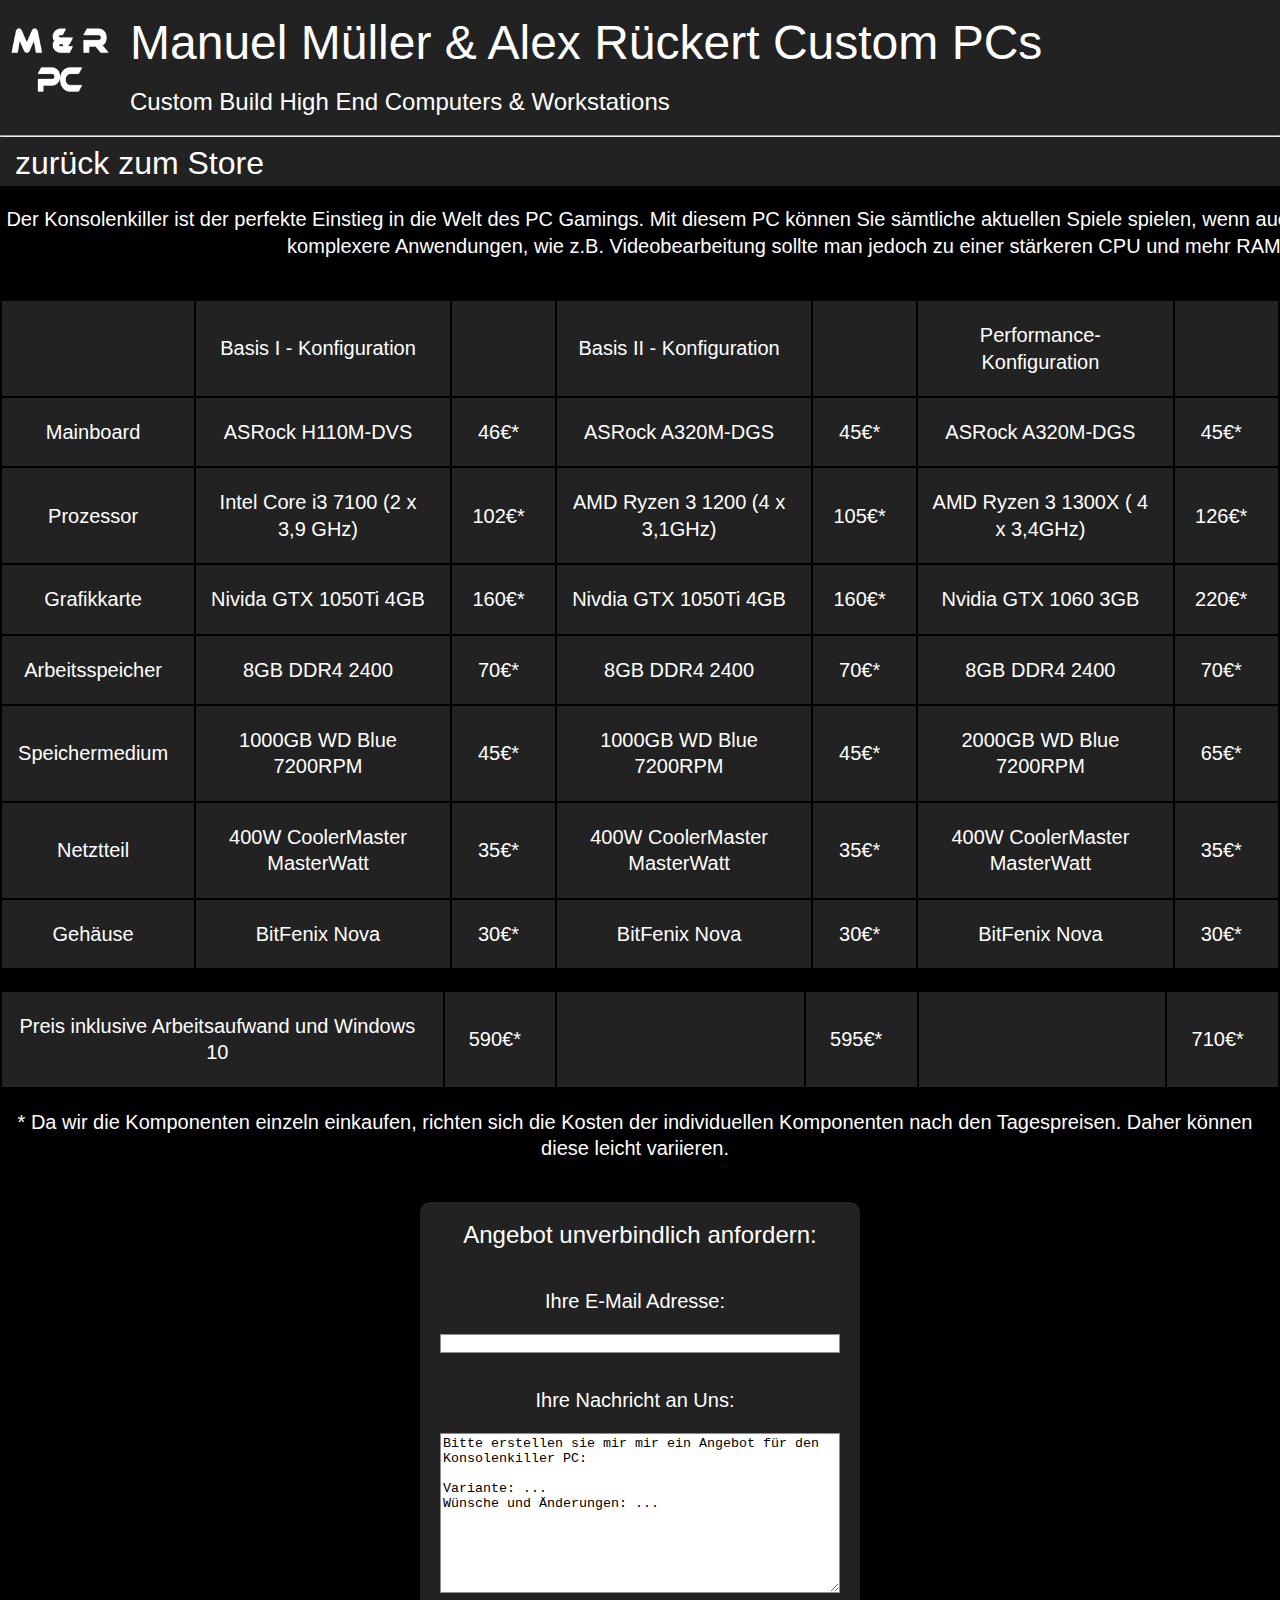
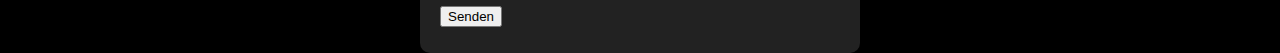
<file: Store/KonsolenKiller.html>
<!DOCTYPE HTML PUBLIC "-//W3C//DTD HTML 4.01 Transitional//EN">

<html>

<!-- STARTSEITE -->
	
	<head>
		<link rel="canonical" href="http://www.mrpcs.de/index.html" />
		<title>MR PCs</title>
		<meta name="description" content="Wir bauen PCs nach Wunsch!">
		<meta name="keywords" content="Custom PC, Wasserkühlung, Computer, Gaming, PC, Performance, 
		MR, Design, preiswert, günstig, Leistung, Workstation">
		<meta http-equiv="language" content="de" />
		<meta http-equiv="Content-Type" content="text/html; charset=UTF-8">
		<meta name="author" content="Manuel Müller, Alex Rückert">
		<link rel="shortcut icon" type="image/x-icon" href="../Bilder/M&R Logo.png" />
		<link rel="stylesheet" type="text/css" href="../Style/Style.css"/>
	
	</head>
	
	<body>
		<div class="header">
			<div>
			<img class="bildlinks" src="../Bilder/M&R white.png" alt="M&R Logo">
			<!-- h1 Überschrift 1 -->
				<div style="padding-left: 130px;">
				<h1 style="padding-top: 30px; white-space: nowrap;">Manuel Müller & Alex Rückert Custom PCs</h1>
				<!-- h2 Überschrift 2 -->
				<h2 style="white-space: nowrap;">Custom Build High End Computers & Workstations</h2>
				</div>
				<hr/>
			</div>
		<!-- Menüleiste -->
			<div class="menueleiste">
			<a href="../Store.html" class="class2">zurück zum Store</a>
			</div>
		</div>
	<div>
	
	<p style="width: 1640px; margin-left: auto; margin-right: auto;">Der Konsolenkiller ist der perfekte Einstieg in die Welt des PC Gamings. Mit diesem PC können Sie sämtliche aktuellen Spiele
	spielen, wenn auch nicht auf höchsten Einstellungen. Für komplexere Anwendungen,
	wie z.B. Videobearbeitung sollte man jedoch zu einer stärkeren CPU und mehr RAM greifen.</p>
	
	<!--Haupttablle alias "Obere Tabelle" -->
	<table class="storeT" style="margin-left: auto; margin-right: auto; margin-top: 40px; background-color: #222222;">
	<tr>
	<td style="width: 200px;">
	</td>
	<td style="width: 350px;">
	<p>Basis I - Konfiguration</p>
	</td>
	<td style=" width: 120px;">
	</td>
	<td style=" width: 350px;">
	<p>Basis II - Konfiguration</p>
	</td>
	<td style="width: 120px;">
	</td>
	<td style="width: 350px;">
	<p>Performance-Konfiguration</p>
	</td>
	<td style="width: 120px;">
	</td>
	</tr>
	
	<tr>
	<td>
	<p>Mainboard</p>
	</td>
	<td style="width: 350px;">
	<p>ASRock H110M-DVS<p/>
	</td>
	<td>
	<p>46€*</p>
	</td>
	<td>
	<p>ASRock A320M-DGS</p>
	</td>
	<td>
	<p>45€*</p>
	</td>
	<td>
	<p>ASRock A320M-DGS</p>
	</td>
	<td>
	<p>45€*</p>
	</td>
	</tr>
	
	<tr>
	<td>
	<p>Prozessor</p>
	</td>
	<td style="width: 350px;">
	<p>Intel Core i3 7100 (2 x 3,9 GHz)</p>
	</td>
	<td>
	<p>102€*</p>
	</td>
	<td style="width: 350px;">
	<p>AMD Ryzen 3 1200 (4 x 3,1GHz)</p>
	</td>
	<td>
	<p>105€*</p>
	</td>
	<td>
	<p>AMD Ryzen 3 1300X ( 4 x 3,4GHz)</p>
	</td>
	<td>
	<p>126€*</p>
	</td>
	</tr>
	
	<tr>
	<td>
	<p>Grafikkarte</p>
	</td>
	<td style="width: 350px;">
	<p>Nivida GTX 1050Ti 4GB</p>
	</td>
	<td>
	<p>160€*</p>
	</td>
	<td>
	<p>Nivdia GTX 1050Ti 4GB</p>
	</td>
	<td>
	<p>160€*</p>
	</td>
	<td>
	<p>Nvidia GTX 1060 3GB</p>
	</td>
	<td>
	<p>220€*</p>
	</td>
	</tr>
	
	<tr>
	<td>
	<p>Arbeitsspeicher</p>
	</td>
	<td>
	<p>8GB DDR4 2400</p>
	</td>
	<td>
	<p>70€*</p>
	</td>
	<td>
	<p>8GB DDR4 2400</p>
	</td>
	<td>
	<p>70€*</p>
	</td>
	<td>
	<p>8GB DDR4 2400</p>
	</td>
	<td>
	<p>70€*</p>
	</td>
	</tr>
	
	<tr>
	<td>
	<p>Speichermedium</p>
	</td>
	<td>
	<p>1000GB WD Blue 7200RPM</p>
	</td>
	<td>
	<p>45€*</p>
	</td>
	<td>
	<p>1000GB WD Blue 7200RPM</p>
	</td>
	<td>
	<p>45€*</p>
	</td>
	<td>
	<p>2000GB WD Blue 7200RPM</p>
	</td>
	<td>
	<p>65€*</p>
	</td>
	</tr>
	
	<tr>
	<td>
	<p>Netztteil</p>
	</td>
	<td>
	<p>400W CoolerMaster MasterWatt</p>
	</td>
	<td>
	<p>35€*</p>
	</td>
	<td>
	<p>400W CoolerMaster MasterWatt</p>
	</td>
	<td>
	<p>35€*</p>
	</td>
	<td>
	<p>400W CoolerMaster MasterWatt</p>
	</td>
	<td>
	<p>35€*</p>
	</td>
	</tr>
	
	<tr>
	<td>
	<p>Gehäuse</p>
	</td>
	<td>
	<p>BitFenix Nova</p>
	</td>
	<td>
	<p>30€*</p>
	</td>
	<td>
	<p>BitFenix Nova</p>
	</td>
	<td>
	<p>30€*</p>
	</td>
	<td>
	<p>BitFenix Nova</p>
	</td>
	<td>
	<p>30€*</p>
	</td>
	</tr>
	</table>
	
	<table class="storeT" style="margin-left: auto; margin-right: auto; margin-top: 20px; background-color: #222222;">
	<tr>
	<td style="width: 555px;">
	<p>Preis inklusive Arbeitsaufwand und Windows 10</p>
	</td>
	<td style="width: 120px;">
	<p>590€*</p>
	</td>
	<td style="width: 350px;">
	</td>
	<td style="width: 120px;">
	<p>595€*</p>
	</td>
	<td style="width: 350px;">
	</td>
	<td style="width: 120px;">
	<p>710€*</p>
	</td>
	</tr>
	</table>
	
	<p>* Da wir die Komponenten einzeln einkaufen, richten sich die Kosten der individuellen Komponenten nach den Tagespreisen.
	Daher können diese leicht variieren.</p>
	
	
	<div style=" background-color: #222222; border-radius: 10px; width: 400px; padding-left: 20px; padding-right: 20px; padding-bottom: 10px; margin-top: 40px; margin-left: auto; margin-right: auto;">
	<form action="http://www.formular-chef.de/fc.cgi" method="post" enctype="multipart/form-data">
	<!-- Wir definieren einen festen Betreff: -->
	<input type="hidden" name="betreff" value="Kundenanfrage">
	<!-- Der URL zum Antwortseiten-Template: -->
	<input type="hidden" name="template_antwort" value="www.mrpcs.de">
	<h2 style="text-align: center; padding-top: 20px; padding-bottom: 20px;">Angebot unverbindlich anfordern:</h2>
	<input type="hidden" name="empfaenger" value="info.mrpcsX§Xgmail.com"/>
	<div>
	<p>Ihre E-Mail Adresse:</p>
	<input style="width: 400px; border: 1px solid #8c8c8c; margin-bottom: 1em;" id="absender" name="absender" type="email">
	</div>
	<div>
	<p>Ihre Nachricht an Uns:</p>
	<textarea style="width: 400px; border: 1px solid #8c8c8c; margin-bottom: 1em; height: 12em;" name="text" rows="4" cols="30"
	>Bitte erstellen sie mir mir ein Angebot für den Konsolenkiller PC:
	
Variante: ...
Wünsche und Änderungen: ...</textarea>
<input type="submit" value="Senden">
</form>
</div>
</div>
</div>
</file>
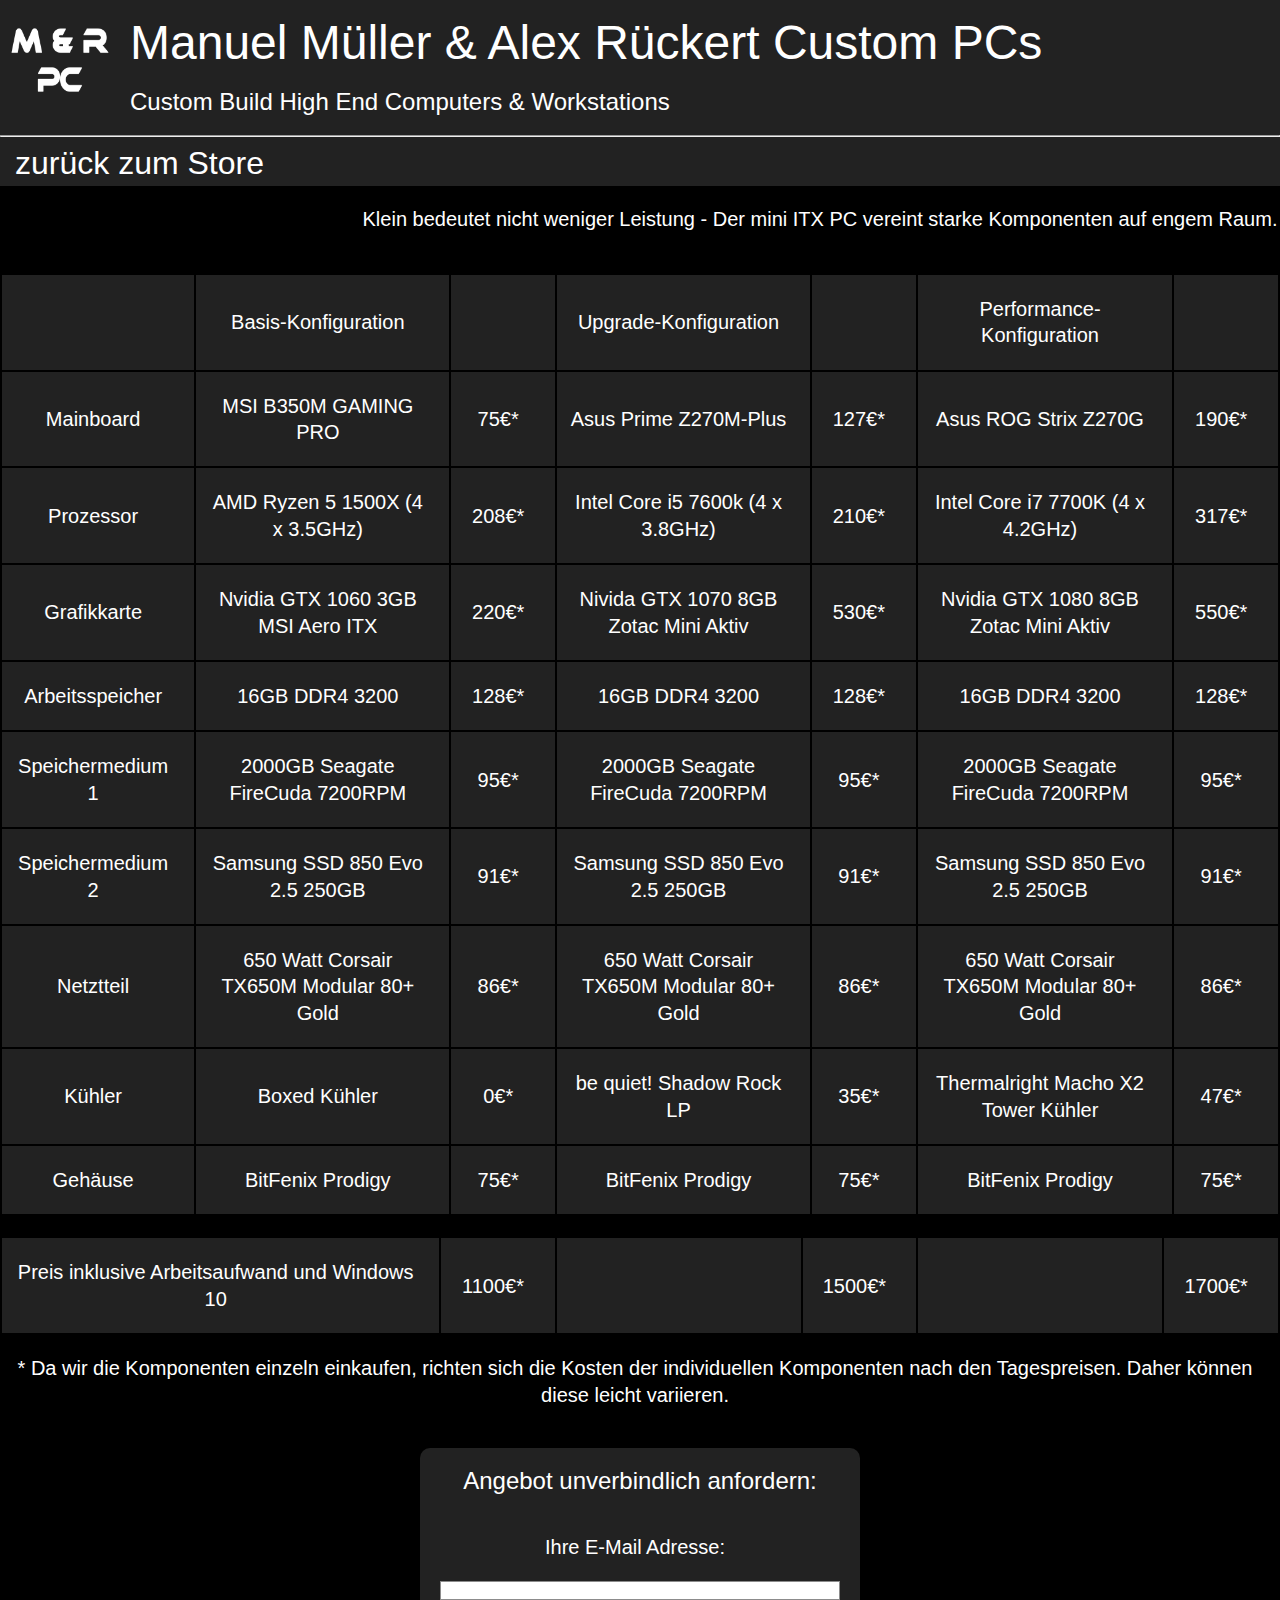
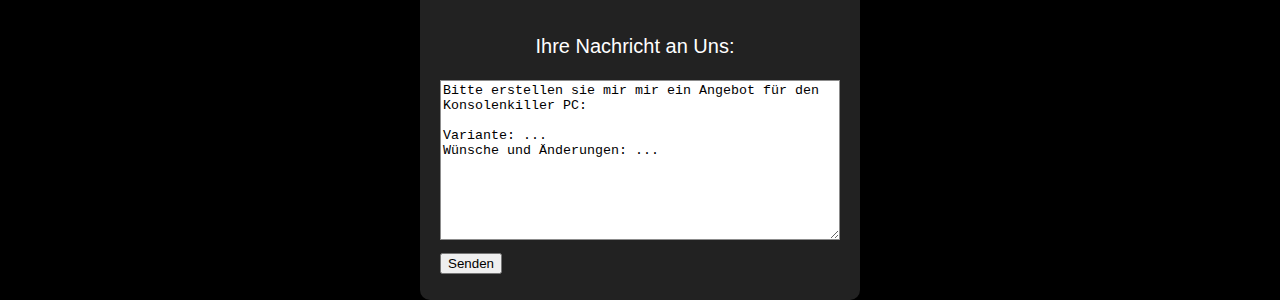
<file: Store/MiniITX.html>
<!DOCTYPE HTML PUBLIC "-//W3C//DTD HTML 4.01 Transitional//EN">

<html>

<!-- STARTSEITE -->
	
	<head>
		<link rel="canonical" href="http://www.mrpcs.de/index.html" />
		<title>MR PCs</title>
		<meta name="description" content="Wir bauen PCs nach Wunsch!">
		<meta name="keywords" content="Custom PC, Wasserkühlung, Computer, Gaming, PC, Performance, 
		MR, Design, preiswert, günstig, Leistung, Workstation">
		<meta http-equiv="language" content="de" />
		<meta http-equiv="Content-Type" content="text/html; charset=UTF-8">
		<meta name="author" content="Manuel Müller, Alex Rückert">
		<link rel="shortcut icon" type="image/x-icon" href="../Bilder/M&R Logo.png" />
		<link rel="stylesheet" type="text/css" href="../Style/Style.css"/>
	
	</head>
	
	<body>
		<div class="header">
			<div>
			<img class="bildlinks" src="../Bilder/M&R white.png" alt="M&R Logo">
			<!-- h1 Überschrift 1 -->
				<div style="padding-left: 130px;">
				<h1 style="padding-top: 30px; white-space: nowrap;">Manuel Müller & Alex Rückert Custom PCs</h1>
				<!-- h2 Überschrift 2 -->
				<h2 style="white-space: nowrap;">Custom Build High End Computers & Workstations</h2>
				</div>
				<hr/>
			</div>
		<!-- Menüleiste -->
			<div class="menueleiste">
			<a href="../Store.html" class="class2">zurück zum Store</a>
			</div>
			
		</div>
	
	<p style="width: 1640px; margin-left: auto; margin-right: auto;">Klein bedeutet nicht weniger Leistung - Der mini ITX PC vereint starke Komponenten auf engem Raum.</p>
	
	<!--Haupttablle alias "Obere Tabelle" -->
	<table class="storeT" style="margin-left: auto; margin-right: auto; margin-top: 40px; background-color: #222222;">
	<tr>
	<td style="width: 200px;">
	</td>
	<td style="width: 350px;">
	<p>Basis-Konfiguration<p>
	</td>
	<td style=" width: 120px;">
	</td>
	<td style=" width: 350px;">
	<p>Upgrade-Konfiguration</p>
	</td>
	<td style="width: 120px;">
	</td>
	<td style="width: 350px;">
	<p>Performance-Konfiguration</p>
	</td>
	<td style="width: 120px;">
	</td>
	</tr>
	
	<tr>
	<td>
	<p>Mainboard</p>
	</td>
	<td style=" width: 350px;">
	<p>MSI B350M GAMING PRO</p>
	</td>
	<td>
	<p>75€*</p>
	</td>
	<td style=" width: 350px;">
	<p>Asus Prime Z270M-Plus</p>
	</td>
	<td>
	<p>127€*</p>
	</td>
	<td style=" width: 350px;">
	<p>Asus ROG Strix Z270G</p>
	</td>
	<td>
	<p>190€*</p>
	</td>
	</tr>
	
	<tr>
	<td>
	<p>Prozessor</p>
	</td>
	<td style=" width: 350px;">
	<p>AMD Ryzen 5 1500X (4 x 3.5GHz)</p>
	</td>
	<td>
	<p>208€*</p>
	</td>
	<td style=" width: 350px;">
	<p>Intel Core i5 7600k (4 x 3.8GHz)</p>
	</td>
	<td>
	<p>210€*</p>
	</td>
	<td style=" width: 350px;">
	<p>Intel Core i7 7700K (4 x 4.2GHz)</p>
	</td>
	<td>
	<p>317€*</p>
	</td>
	</tr>
	
	<tr>
	<td>
	<p>Grafikkarte</p>
	</td>
	<td style=" width: 350px;">
	<p>Nvidia GTX 1060 3GB MSI Aero ITX</p>
	</td>
	<td>
	<p>220€*</p>
	</td>
	<td style=" width: 350px;">
	<p>Nivida GTX 1070 8GB Zotac Mini Aktiv</p>
	</td>
	<td>
	<p>530€*</p>
	</td>
	<td style=" width: 350px;">
	<p>Nvidia GTX 1080 8GB Zotac Mini Aktiv</p>
	</td>
	<td>
	<p>550€*</p>
	</td>
	</tr>
	
	<tr>
	<td>
	<p>Arbeitsspeicher</p>
	</td>
	<td style=" width: 350px;">
	<p>16GB DDR4 3200</p>
	</td>
	<td>
	<p>128€*</p>
	</td>
	<td style=" width: 350px;">
	<p>16GB DDR4 3200</p>
	</td>
	<td>
	<p>128€*</p>
	</td>
	<td style=" width: 350px;">
	<p>16GB DDR4 3200</p>
	</td>
	<td>
	<p>128€*</p>
	</td>
	</tr>
	
	<tr>
	<td>
	<p>Speichermedium 1</p>
	</td>
	<td style="width: 350px;">
	<p>2000GB Seagate FireCuda 7200RPM</p>
	</td>
	<td>
	<p>95€*</p>
	</td>
	<td style=" width: 350px;">
	<p>2000GB Seagate FireCuda 7200RPM</p>
	</td>
	<td>
	<p>95€*</p>
	</td>
	<td style="width: 350px;">
	<p>2000GB Seagate FireCuda 7200RPM</p>
	</td>
	<td>
	<p>95€*</p>
	</td>
	</tr>
	
	<tr>
	<td>
	<p>Speichermedium 2</p>
	</td>
	<td style=" width: 350px;">
	<p>Samsung SSD 850 Evo 2.5 250GB</p>
	</td>
	<td>
	<p>91€*</p>
	</td>
	<td style=" width: 350px;">
	<p>Samsung SSD 850 Evo 2.5 250GB</p>
	</td>
	<td>
	<p>91€*</p>
	</td>
	<td style=" width: 350px;">
	<p>Samsung SSD 850 Evo 2.5 250GB</p>
	</td>
	<td>
	<p>91€*</p>
	</td>
	</tr>	
	
	<tr>
	<td>
	<p>Netztteil</p>
	</td>
	<td style="width: 350px;">
	<p>650 Watt Corsair TX650M Modular 80+ Gold</p>
	</td>
	<td>
	<p>86€*</p>
	</td>
	<td style=" width: 350px;">
	<p>650 Watt Corsair TX650M Modular 80+ Gold</p>
	</td>
	<td>
	<p>86€*</p>
	</td>
	<td style="width: 350px;">
	<p>650 Watt Corsair TX650M Modular 80+ Gold</p>
	</td>
	<td>
	<p>86€*</p>
	</td>
	</tr>
	
	<tr>
	<td>
	<p>Kühler</p>
	</td>
	<td style=" width: 350px;">
	<p>Boxed Kühler</p>
	</td>
	<td>
	<p>0€*</p>
	</td>
	<td style=" width: 350px;">
	<p>be quiet! Shadow Rock LP</p>
	</td>
	<td>
	<p>35€*</p>
	</td>
	<td style=" width: 350px;">
	<p>Thermalright Macho X2 Tower Kühler</p>
	</td>
	<td>
	<p>47€*</p>
	</td>
	</tr>
	
	<tr>
	<td>
	<p>Gehäuse</p>
	</td>
	<td style="width: 350px;">
	<p>BitFenix Prodigy</p>
	</td>
	<td>
	<p>75€*</p>
	</td>
	<td style="width: 350px;">
	<p>BitFenix Prodigy</p>
	</td>
	<td>
	<p>75€*</p>
	</td>
	<td style="width: 350px;">
	<p>BitFenix Prodigy</p>
	</td>
	<td>
	<p>75€*</p>
	</td>
	</tr>
	</table>
	
	<table class="storeT" style="margin-left: auto; margin-right: auto; margin-top: 20px; background-color: #222222;">
	<tr>
	<td style="width: 555px;">
	<p>Preis inklusive Arbeitsaufwand und Windows 10</p>
	</td>
	<td style="width: 120px;">
	<p>1100€*</p>
	</td>
	<td style="width: 350px;">
	</td>
	<td style="width: 120px;">
	<p>1500€*</p>
	</td>
	<td style="width: 350px;">
	</td>
	<td style="width: 120px;">
	<p>1700€*</p>
	</td>
	</tr>
	</table>
	
	<p>* Da wir die Komponenten einzeln einkaufen, richten sich die Kosten der individuellen Komponenten nach den Tagespreisen.
	Daher können diese leicht variieren.</p>
	
	
	<div style=" background-color: #222222; border-radius: 10px; width: 400px; padding-left: 20px; padding-right: 20px; padding-bottom: 10px; margin-top: 40px; margin-left: auto; margin-right: auto;">
	<form action="http://www.formular-chef.de/fc.cgi" method="post" enctype="multipart/form-data">
	<!-- Wir definieren einen festen Betreff: -->
	<input type="hidden" name="betreff" value="Kundenanfrage">
	<!-- Der URL zum Antwortseiten-Template: -->
	<input type="hidden" name="template_antwort" value="www.mrpcs.de">
	<h2 style="text-align: center; padding-top: 20px; padding-bottom: 20px;">Angebot unverbindlich anfordern:</h2>
	<input type="hidden" name="empfaenger" value="info.mrpcsX§Xgmail.com"/>
	<div>
	<p>Ihre E-Mail Adresse:</p>
	<input style="width: 400px; border: 1px solid #8c8c8c; margin-bottom: 1em;" id="absender" name="absender" type="email">
	</div>
	<div>
	<p>Ihre Nachricht an Uns:</p>
	<textarea style="width: 400px; border: 1px solid #8c8c8c; margin-bottom: 1em; height: 12em;" name="text" rows="4" cols="30"
	>Bitte erstellen sie mir mir ein Angebot für den Konsolenkiller PC:
	
Variante: ...
Wünsche und Änderungen: ...</textarea>
<input type="submit" value="Senden">
</form>
</div>
</div>
</div>
		
		</div>
</file>
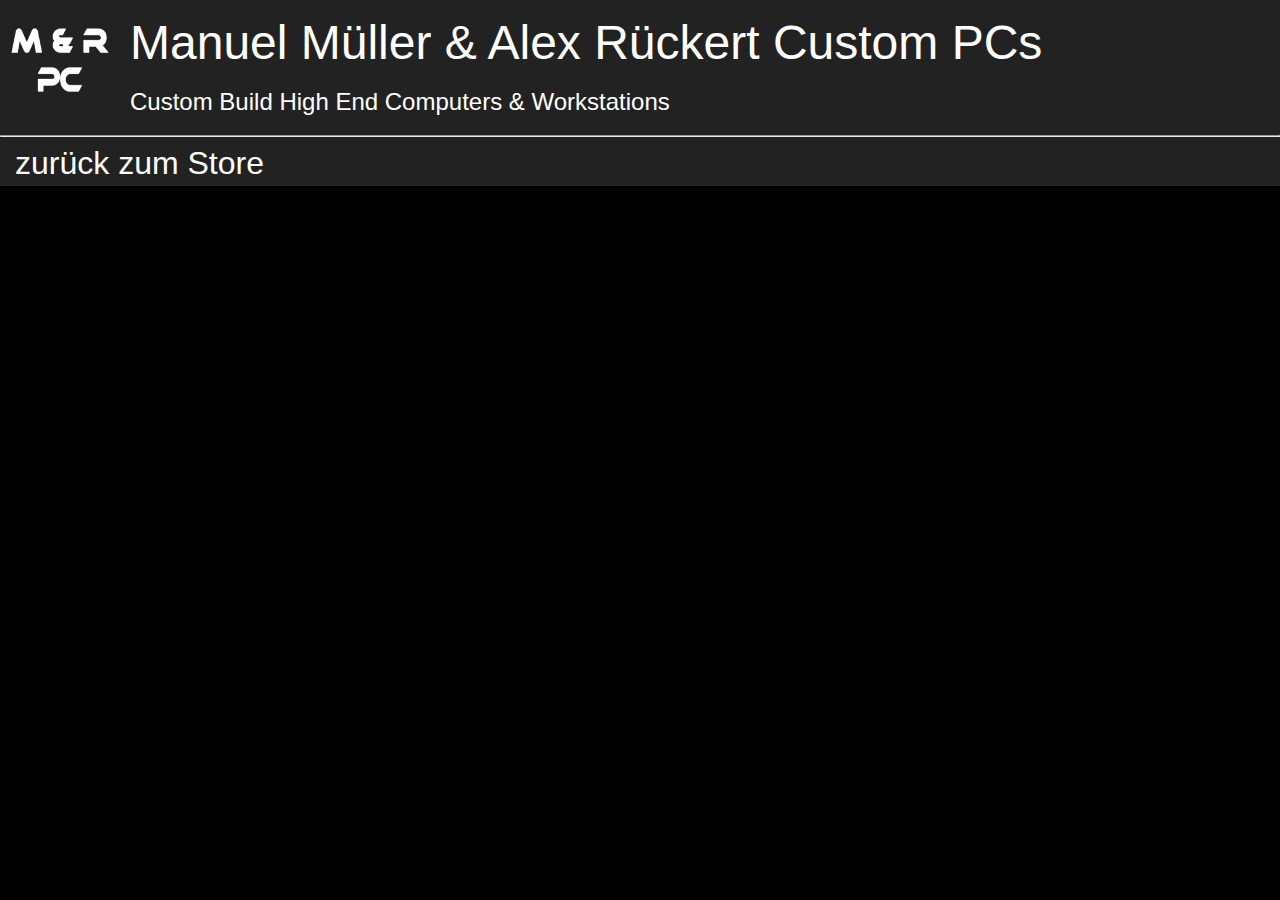
<file: Store/Wassergekuehlt.html>
<!DOCTYPE HTML PUBLIC "-//W3C//DTD HTML 4.01 Transitional//EN">

<html>

<!-- STARTSEITE -->
	
	<head>
		<link rel="canonical" href="http://www.mrpcs.de/index.html" />
		<title>MR PCs</title>
		<meta name="description" content="Wir bauen PCs nach Wunsch!">
		<meta name="keywords" content="Custom PC, Wasserkühlung, Computer, Gaming, PC, Performance, 
		MR, Design, preiswert, günstig, Leistung, Workstation">
		<meta http-equiv="language" content="de" />
		<meta http-equiv="Content-Type" content="text/html; charset=UTF-8">
		<meta name="author" content="Manuel Müller, Alex Rückert">
		<link rel="shortcut icon" type="image/x-icon" href="../Bilder/M&R Logo.png" />
		<link rel="stylesheet" type="text/css" href="../Style/Style.css"/>
	
	</head>
	
	<body>
		<div class="header">
			<div>
			<img class="bildlinks" src="../Bilder/M&R white.png" alt="M&R Logo">
			<!-- h1 Überschrift 1 -->
				<div style="padding-left: 130px;">
				<h1 style="padding-top: 30px; white-space: nowrap;">Manuel Müller & Alex Rückert Custom PCs</h1>
				<!-- h2 Überschrift 2 -->
				<h2 style="white-space: nowrap;">Custom Build High End Computers & Workstations</h2>
				</div>
				<hr/>
			</div>
		<!-- Menüleiste -->
			<div class="menueleiste">
			<a href="../Store.html" class="class2">zurück zum Store</a>
			</div>
			
			<?php
				$txt = "Hello there";
				echo "hi";
			?>
		</div>
</file>
<file: Style/Style.css>
/* --- T E X T --- */

/* Überschrift 1 */	
h1 {
	color: white;
	font-family: "Usual", "HelveticaNeue", "Helvetica Neue", Helvetica, Arial, sans-serif;
	text-align: left;
	font-size: 48px;
	font-style: normal;
	font-variant: normal;
	font-weight: 500;
	line-height: 26.4px;
}
/* Überschrift 2 */
h2 {
    color: white;
	font-family: "Usual", "HelveticaNeue", "Helvetica Neue", Helvetica, Arial, sans-serif;
	text-align: left;
	font-size: 24px;
	font-style: normal;
	font-variant: normal;
	font-weight: 500;
	line-height: 26.4px;
}
/* Standarttext für auf die Seite */
p {
	text-align: center;
	margin-bottom: 20px;
	margin-top: 20px;
	margin-left: 10px;
	margin-right: 20px;
	color: white;
	font-family: "Usual", "HelveticaNeue", "Helvetica Neue", Helvetica, Arial, sans-serif;
	font-size: 20px;
	font-style: normal;
	font-variant: normal;
	font-weight: 500;
	line-height: 26.4px;
}
/* großere Version des Standarttextes */
p.fett {
	text-align: center;
	margin-bottom: 20px;
	margin-top: 20px;
	margin-left: 10px;
	margin-right: 20px;
	color: white;
	font-family: "Usual", "HelveticaNeue", "Helvetica Neue", Helvetica, Arial, sans-serif;
	font-size: 28px;
	font-style: normal;
	font-variant: normal;
	font-weight: bold;
	line-height: 26.4px;
}
/* linksbündiger Text */
p.left {
	text-align: left;
}
/* rechtsbündiger Text */
p.right {
	text-align: right;
}

p.personTitel {
	text-align: center;
	margin-bottom: 20px;
	margin-top: 0px;
	margin-left: 0px;
	margin-right: 0px;
	color: white;
	font-family: "Usual", "HelveticaNeue", "Helvetica Neue", Helvetica, Arial, sans-serif;
	font-size: 36px;
	font-style: normal;
	font-variant: normal;
	font-weight: 500;
	line-height: 26.4px;
}

p.fheader {
	text-align: center;
	margin-bottom: 10px;
	margin-top: 10px;
	margin-left: 10px;
	margin-right: 20px;
	color: white;
	font-family: "Usual", "HelveticaNeue", "Helvetica Neue", Helvetica, Arial, sans-serif;
	font-size: 48px;
	font-style: normal;
	font-variant: normal;
	font-weight: 500;
	line-height: 26.4px;
}

/* Links zu anderen Seiten... */
a {
	text-decoration: none;
	margin-right: 20px;
    color: white;
	font-family: "Usual", "HelveticaNeue", "Helvetica Neue", Helvetica, Arial, sans-serif;
	font-size: 24px;
	font-style: normal;
	font-variant: normal;
	font-weight: 500;
	line-height: 26.4px;
}
/* der aktuell selektierte Reiter in der Navigationsleiste */
a.class1 {
	font-size: 32px;
	color: black;
	margin-left: 5px;
}
/* alle anderen Reiter in der Navigationsleiste */
a.class2 {
	font-size: 32px;
	color: white;
	margin-left: 5px;
}
/* Standartverhalten des Links */
a.class1:link {
	padding-top: 5px;
	padding-bottom: 5px;
	padding-left: 10px;
	padding-right: 10px;
	border-radius: 40px 20px;
	text-decoration: none;
	background-color: white;
}
/* Standartverhalten des Links */
a.class2:link {
	padding-top: 5px;
	padding-bottom: 5px;
	padding-left: 10px;
	padding-right: 10px;
	border-radius: 40px 20px;
	text-decoration: none;
	color: white;
}
/* wenn der Mauszeiger auf den Link kommt */
a.class1:hover {
	padding-top: 5px;
	padding-bottom: 5px;
	padding-left: 10px;
	padding-right: 10px;
	border-radius: 40px 20px;
	color: white;
	text-decoration: none;
	background-color: blue;
}
/* wenn der Mauszeiger auf den Link kommt */
a.class2:hover {
	padding-top: 5px;
	padding-bottom: 5px;
	padding-left: 10px;
	padding-right: 10px;
	border-radius: 40px 20px;
	text-decoration: none;
	background-color: blue;
}

/* --- A L L G E M E I N --- */

/* fasst die Navigationsleiste zusammen */
.header {
	background-color: #222222;
	width: 100%;
	padding-bottom: 5px;
}
/* Logo neben der Überschrift */
.bildlinks {
	width: 100px;
	height: 100px;
	float: left;
	padding-top: 10px;
	padding-left: 10px;
	padding-right: 10px;
	padding-bottom: 10px;
}
/* der Körper der Seite */
body {
	width: 100%;
	margin: 0px;
	background-color: black;
}
/* beinhaltet die verschieden Navigations-Reiter in der Navigationsleiste */
.menueleiste {
	padding-top: 5px;
	padding-bottom: 5px;
}
/* setzt Sachen mittig */
.mittig {
	margin-left: auto;
	margin-right: auto;
}

/* --- I N D E X --- */

/* beinhaltet Bild mit Text daneben auf der Indexseite */
.mittigIndex {
	margin-top: 40px;
	margin-left: auto;
	margin-right: auto;
}

.btcontainer {
	width: 900px;
	height: 320px;
	padding: 10px;
	margin-left: auto;
	margin-right: auto;
}
/* Bild mit Text auf der rechten Seite */
.bildmittextRechts {
	float: left;
	border-radius: 5px;
	width: 450px;
	margin-right: 20px;
}
/* Bild mit Text auf der linken Seite */
.bildmittextLinks {
	float: right;
	border-radius: 5px;
	width: 450px;
	margin-left: 20px;
}

/* --- S T O R E --- */

table.storeT {
	border-collapse: collapse;
	border-color: black;
	margin-left: auto; 
	margin-right: auto; 
	margin-top: 40px; 
	background-color: #222222;
}
td {
	border:2px solid black;
}


/* Box für das PC-Bild und Text im Store */
.pcOffer {
	background-color: #222222;
	padding: 5px;
	border-radius: 10px;
	text-align: center;
	width: 250px;
	margin: 50px;
}
/* Überschrift zum PC-Bild im Store */
.pcTitel {
	margin: 0;
	padding-top: 5px;
}
/* das PC-Bild in der Übersicht im Store */
.pcBild {
	float: top;
	display: block;
	margin-left: auto;
	margin-right: auto;
	padding-top: 10px;
	padding-bottom: 20px;
	width: 200px;
	height: 200px;
}
/* Unterhalb des PC-Bilds im Store */
.pcText {
	margin: 0;
}

/* Das Kontaktformular */
.kontaktformular {
  background-color: #222222;
  border-radius: 10px;
  width: 400px; /* Breite des Formulars */
  padding-left: 20px;
  padding-right: 20px;
  padding-bottom: 10px;
  margin-top: 40px;
  margin-left: auto;
  margin-right: auto;
}
 
form {
  
}

input#absender,
textarea {
  width: 400px;
  border: 1px solid #8c8c8c;
  margin-bottom: 1em;
}
textarea {
  height: 12em;
}
input:focus,
textarea:focus {
  background-color: #d9d9d9;
}

/* --- A G B --- */


/* --- Ü B E R  U N S --- */

.einleitung {
	margin-left: auto;
	margin-right: auto;
	background-color: #222222;
	padding: 20px;
	border-radius: 10px;
	text-align: left;
	width: 950px;
	margin-top: 50px;
	margin-bottom: 0px;
}

.person {
	background-color: #222222;
	padding: 20px;
	border-radius: 10px;
	text-align: center;
	height: 850px;
	width: 400px;
	margin: 50px;
}

/* --- I M P R E S S U M --- */

.impressum {
	background-color: #222222;
	padding: 20px;
	border-radius: 10px;
	text-align: left;
	width: 500px;
	margin: 50px;
}
</file>
